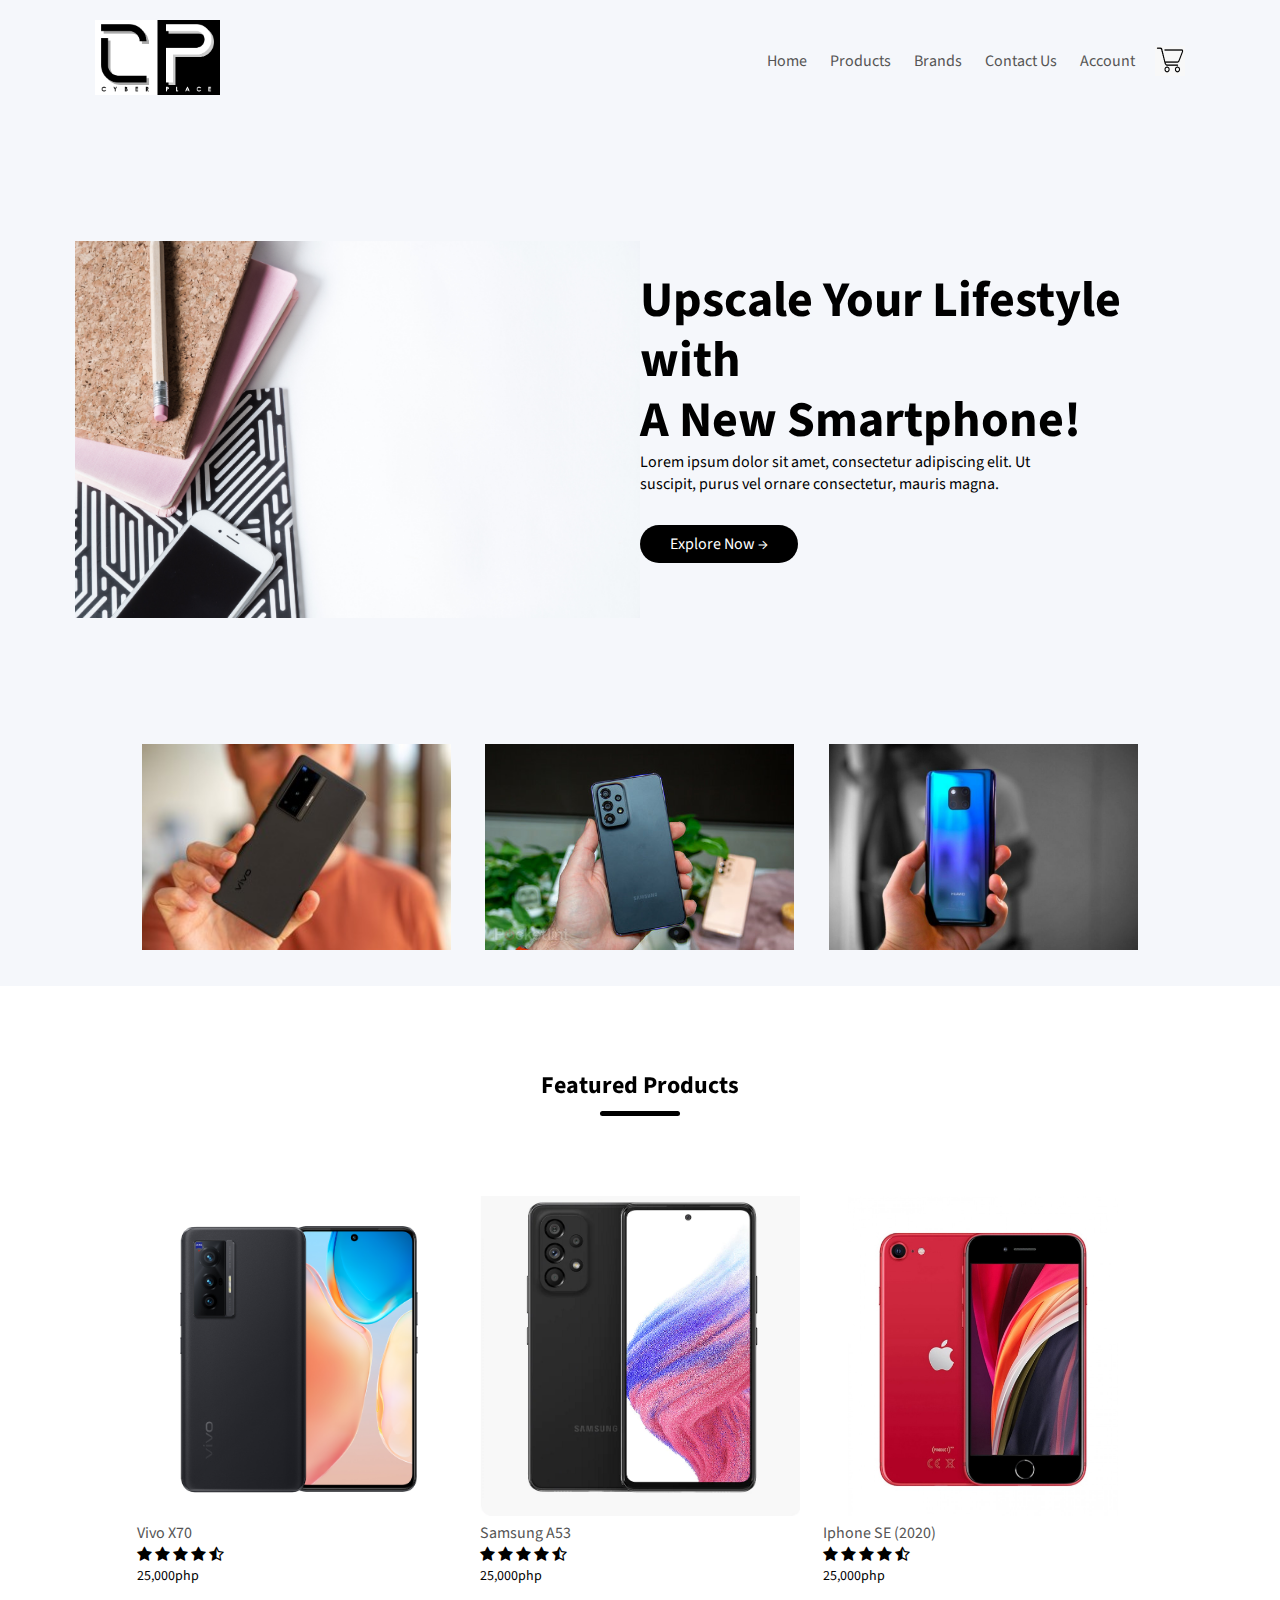
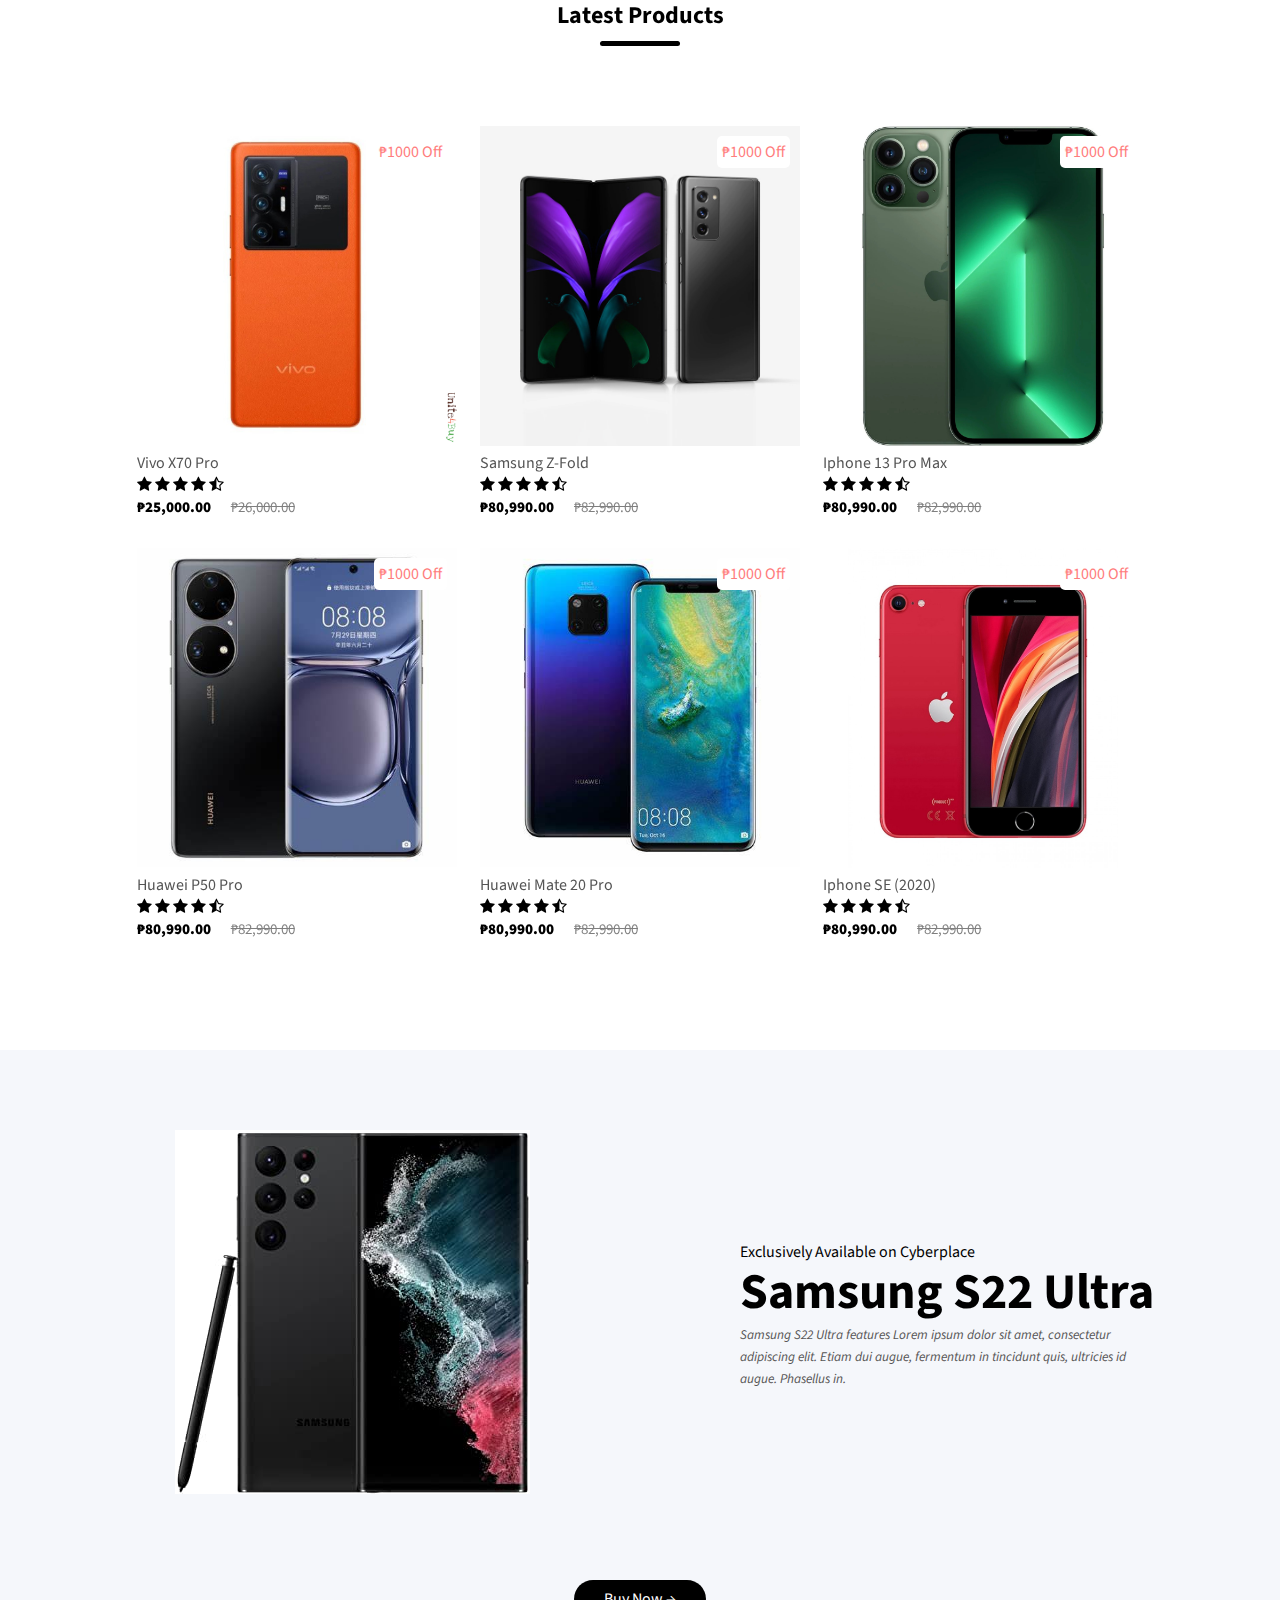
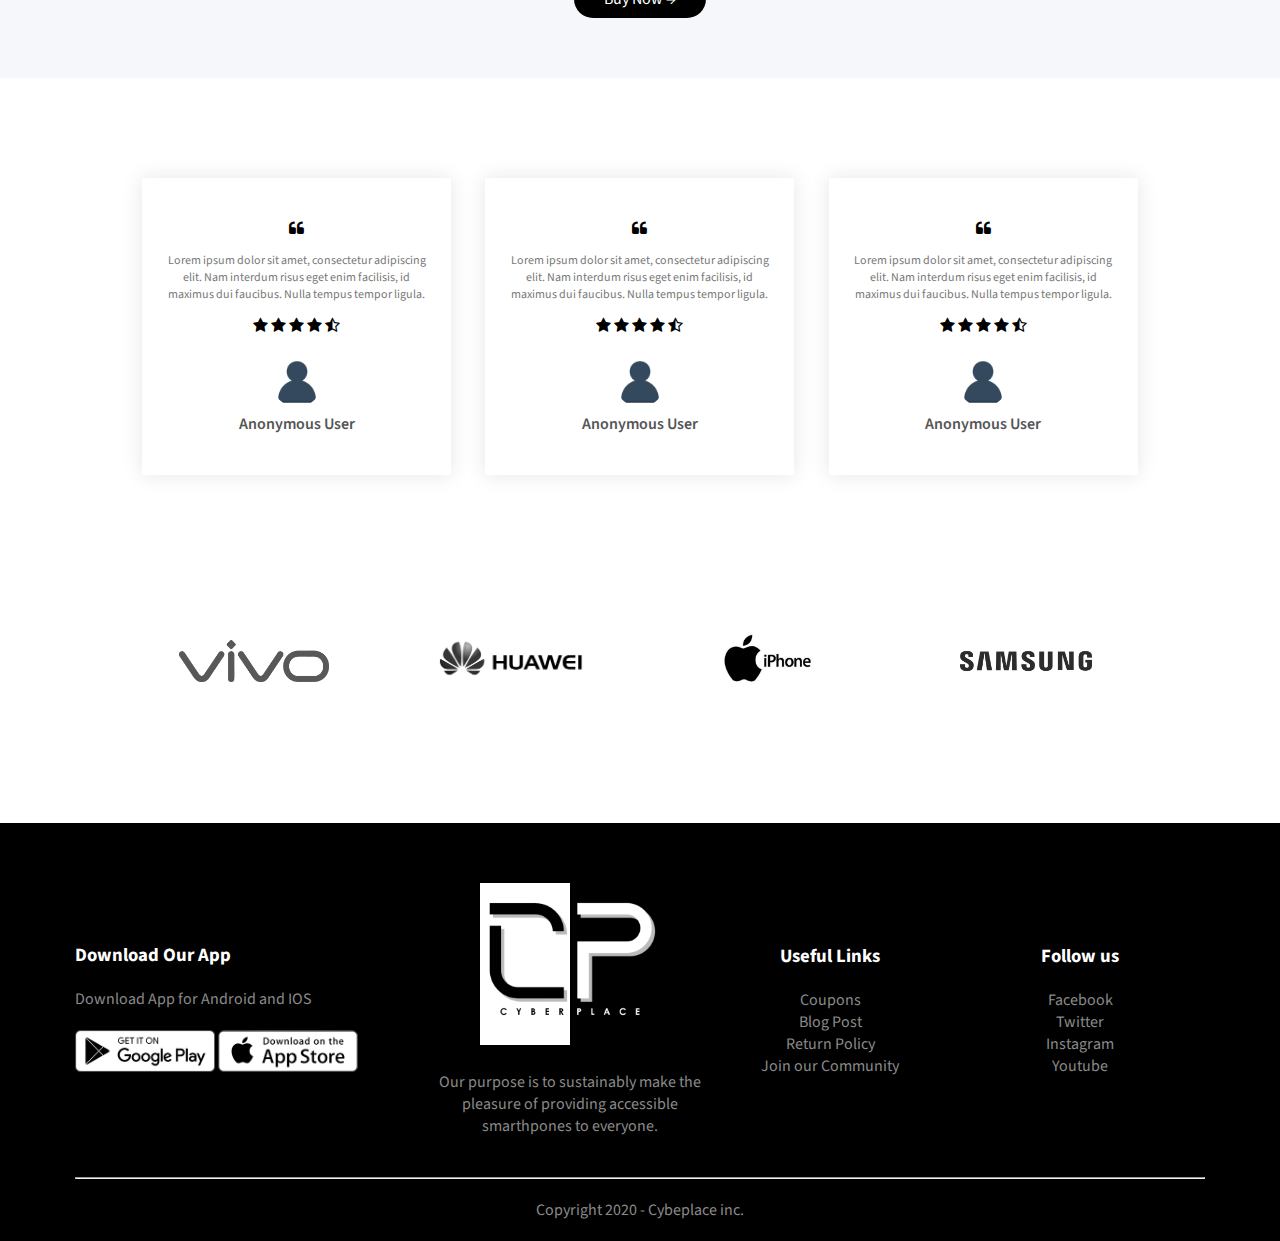
<file: index.html>
<!DOCTYPE html>
<html>
    <head>
        <meta charset="UTF-8">
        <meta name="viewport" content="width=device-width, initial-scale=1.0">
        <link rel="preconnect" href="https://fonts.googleapis.com">
        <link rel="preconnect" href="https://fonts.googleapis.com">
        <link rel="preconnect" href="https://fonts.gstatic.com" crossorigin>
        <link href="https://fonts.googleapis.com/css2?family=Source+Sans+Pro:ital,wght@0,300;0,600;0,700;1,400&display=swap" rel="stylesheet">
        <link rel="stylesheet" href="https://cdnjs.cloudflare.com/ajax/libs/font-awesome/4.7.0/css/font-awesome.min.css">
        

        <title>
            Cyberplace | Ecommerce Website
        </title>

        <link rel="stylesheet" href="style.css">

    </head>

    <body>

<!-- Header Section-->

        <div class="header">

            <div class="container">
    
                <div class="navbar">
                    <div class="logo">
                       <a href="index.html"><img src="Images/CPLogoL.png" width="125px" alt="logo.png"></a> 
                    </div>

                    <!--<div class="search">
                        <input type="text" class="search-box" placeholder="Search Brand, Product">
                        <button class="search-btn">Search</button>
                    </div> -->

                    <nav>
                        <ul id="MenuItems">
                            <li><a href="index.html">Home</a></li>
                            <li><a href="products.html">Products</a></li>
                            <li><a href="#brands">Brands</a></li>
                            <li><a href="">Contact Us</a></li>
                            <li><a href="userlogin.html">Account</a></li>
                        </ul>
                    </nav>
                    <img src="Images/cart icon.png" alt="Cart" width="30px" height="30px">
                    <img src="Images/menu.png" class="menu-icon" onclick="menutoggle()">
                </div> 
                
                <div class="row">
                    <div class="col-2">
                        <img src="Images/SmartphoneBG.jpg" alt="Banner">
                    </div>
                    <div class="col-2">
                        <h1>Upscale Your Lifestyle with <br>
                            A New Smartphone!</h1>
                            <p>Lorem ipsum dolor sit amet, consectetur adipiscing elit. Ut <br>
                                suscipit, purus vel ornare consectetur, mauris magna.</p>
                            <a href="products.html" class="btn">Explore Now &#8594;</a>
                    </div>
                </div>

                <!--  Featured Categories -->
                <div class="categories">
                    <div class="small-container">
                        <div class="row">
                            <div class="col-3"> <img src="Images/Fproduct1.jpg" alt="product1"> </div>
                            <div class="col-3"><img src="Images/Fproduct2.jpg" alt="product1"></div>
                            <div class="col-3"><img src="Images/Fproduct4.jpg" alt="product1" id="Iphone"></div>
                        </div>

                    </div>
                </div>
    
            </div>
        </div>

        <!--Featured Products-->
        <div class="small-container">
            <h2 class="title">Featured Products</h2>
            <div class="row">
                <div class="col-4"> 
                    <img class ="resize" src="Images/FeaturedP1.png" alt="Product1">
                    <h4>Vivo X70 </h4>
                    <div class="rating">
                        <i class="fa fa-star"></i>
                        <i class="fa fa-star"></i>
                        <i class="fa fa-star"></i>
                        <i class="fa fa-star"></i>
                        <i class="fa fa-star-half-o"></i>
                    </div>
                    <p>25,000php</p>
                </div>
                <div class="col-4">
                    <img class ="resize" src="Images/FeaturedP2.png" alt="Product1">
                    <h4>Samsung A53</h4>
                    <div class="rating">
                        <i class="fa fa-star"></i>
                        <i class="fa fa-star"></i>
                        <i class="fa fa-star"></i>
                        <i class="fa fa-star"></i>
                        <i class="fa fa-star-half-o"></i>
                    </div>
                    <p>25,000php</p>
                </div>
                <div class="col-4">
                   <a href="product-details.html"><img class ="resize" src="Images/FeaturedP3.jpg" alt="Product1"></a>
                    <h4>Iphone SE (2020)</h4>
                    <div class="rating">
                        <i class="fa fa-star"></i>
                        <i class="fa fa-star"></i>
                        <i class="fa fa-star"></i>
                        <i class="fa fa-star"></i>
                        <i class="fa fa-star-half-o"></i>
                    </div>
                    <p>25,000php</p>
                </div>
            </div>

            <!--Latest Products-->
            <h2 class="title">Latest Products</h2>
            <div class="row">
                <div class="col-4">
                    <div class="product-image">
                        <span class="discount-tag">₱1000 off</span> 
                        <img class ="resize" src="Images/Latest1.jpg" alt="Product1">
                        <button data-name="Latest1" data-price="25000" class="add-to-cart">Add to Cart</button>
                        <h4>Vivo X70 Pro</h4>
                    <div class="rating">
                        <i class="fa fa-star"></i>
                        <i class="fa fa-star"></i>
                        <i class="fa fa-star"></i>
                        <i class="fa fa-star"></i>
                        <i class="fa fa-star-half-o"></i>
                    </div>
                    <span class="price">₱25,000.00</span><span class="actual-price">₱26,000.00</span>
                    </div>
                </div>
                <div class="col-4">
                    <div class="product-image">
                    <span class="discount-tag">₱1000 off</span>
                    <img class ="resize" src="Images/Latest2.jpg" alt="Product1">
                    <button data-name="Latest1" data-price="82990" class="add-to-cart">Add to Cart</button>
                    <h4>Samsung Z-Fold</h4>
                    <div class="rating">
                        <i class="fa fa-star"></i>
                        <i class="fa fa-star"></i>
                        <i class="fa fa-star"></i>
                        <i class="fa fa-star"></i>
                        <i class="fa fa-star-half-o"></i>
                    </div>
                    <span class="price">₱80,990.00</span><span class="actual-price">₱82,990.00</span>
                </div>
                </div> 
                <div class="col-4">
                    <div class="product-image">
                    <span class="discount-tag">₱1000 off</span>
                    <img class ="resize" src="Images/Latest3.jpg" alt="Product1">
                    <button data-name="Latest1" data-price="82990" class="add-to-cart">Add to Cart</button>
                    <h4>Iphone 13 Pro Max</h4>
                    <div class="rating">
                        <i class="fa fa-star"></i>
                        <i class="fa fa-star"></i>
                        <i class="fa fa-star"></i>
                        <i class="fa fa-star"></i>
                        <i class="fa fa-star-half-o"></i>
                    </div>
                    <span class="price">₱80,990.00</span><span class="actual-price">₱82,990.00</span>
                </div>
                </div>
                <div class="col-4">
                    <div class="product-image">
                    <span class="discount-tag">₱1000 off</span>
                    <img class ="resize" src="Images/Latest4.jpg" alt="Product1">
                    <button data-name="Latest1" data-price="82990" class="add-to-cart">Add to Cart</button>
                    <h4>Huawei P50 Pro</h4>
                    <div class="rating">
                        <i class="fa fa-star"></i>
                        <i class="fa fa-star"></i>
                        <i class="fa fa-star"></i>
                        <i class="fa fa-star"></i>
                        <i class="fa fa-star-half-o"></i>
                    </div>
                    <span class="price">₱80,990.00</span><span class="actual-price">₱82,990.00</span>
                </div>
                </div>

                <div class="col-4">
                    <div class="product-image">
                    <span class="discount-tag">₱1000 off</span>
                    <img class ="resize" src="Images/FeaturedP4.jpg" alt="Product1">
                    <button data-name="Latest1" data-price="82990" class="add-to-cart">Add to Cart</button>
                    <h4>Huawei Mate 20 Pro</h4>
                    <div class="rating">
                        <i class="fa fa-star"></i>
                        <i class="fa fa-star"></i>
                        <i class="fa fa-star"></i>
                        <i class="fa fa-star"></i>
                        <i class="fa fa-star-half-o"></i>
                    </div>
                    <span class="price">₱80,990.00</span><span class="actual-price">₱82,990.00</span>
                </div>
                </div>
                <div class="col-4">
                    <div class="product-image">
                    <span class="discount-tag">₱1000 off</span>
                    <img class ="resize" src="Images/FeaturedP3.jpg" alt="Product1">
                    <button data-name="Latest1" data-price="82990" class="add-to-cart">Add to Cart</button>
                    <h4>Iphone SE (2020)</h4>
                    <div class="rating">
                        <i class="fa fa-star"></i>
                        <i class="fa fa-star"></i>
                        <i class="fa fa-star"></i>
                        <i class="fa fa-star"></i>
                        <i class="fa fa-star-half-o"></i>
                    </div>
                    <span class="price">₱80,990.00</span><span class="actual-price">₱82,990.00</span>
                </div>
            </div>
            </div>
        </div>
            <!--Offer-->
            <div class="offer">
                <div class="small-container">
                    <div class="row">
                        <div class="col-2">
                            <img src="Images/Exclusive2.jpg" class="offer-img">
                        </div>
                        <div class="col-2" style="padding-left: 100px;">
                            <p>Exclusively Available on Cyberplace</p>
                            <h1>Samsung S22 Ultra</h1>
                            <small><em> Samsung S22 Ultra features Lorem ipsum dolor sit amet, 
                                consectetur adipiscing elit. Etiam dui augue, 
                                fermentum in tincidunt quis, ultricies id augue. Phasellus in.</small>
                            </em>
                        </div>
                        <a href="samsunsS22Ultra.html" class="btn">Buy Now &#8594;</a>
                    </div>
                </div>
            </div>

            <!--- Testimonial-->
            <div class="testimonial">
                <div class="small-container">
                    <div class="row">
                        <div class="col-3">
                            <i class="fa fa-quote-left"></i>
                            <p>Lorem ipsum dolor sit amet, consectetur adipiscing elit. Nam interdum risus eget enim facilisis, 
                                id maximus dui faucibus. Nulla tempus tempor ligula.</p>

                                <div class="rating">
                                    <i class="fa fa-star"></i>
                                    <i class="fa fa-star"></i>
                                    <i class="fa fa-star"></i>
                                    <i class="fa fa-star"></i>
                                    <i class="fa fa-star-half-o"></i>
                                </div>    
                                <img src="Images/User.png" >
                                <h3>Anonymous User</h3>
                        </div>
                    

                        <div class="col-3">
                            <i class="fa fa-quote-left"></i>
                            <p>Lorem ipsum dolor sit amet, consectetur adipiscing elit. Nam interdum risus eget enim facilisis, 
                                id maximus dui faucibus. Nulla tempus tempor ligula.</p>

                                <div class="rating">
                                    <i class="fa fa-star"></i>
                                    <i class="fa fa-star"></i>
                                    <i class="fa fa-star"></i>
                                    <i class="fa fa-star"></i>
                                    <i class="fa fa-star-half-o"></i>
                                </div>    
                              <img src="Images/User.png" > 
                                <h3>Anonymous User</h3>
                        </div>

                        <div class="col-3">
                            <i class="fa fa-quote-left"></i>
                            <p>Lorem ipsum dolor sit amet, consectetur adipiscing elit. Nam interdum risus eget enim facilisis, 
                                id maximus dui faucibus. Nulla tempus tempor ligula.</p>

                                <div class="rating">
                                    <i class="fa fa-star"></i>
                                    <i class="fa fa-star"></i>
                                    <i class="fa fa-star"></i>
                                    <i class="fa fa-star"></i>
                                    <i class="fa fa-star-half-o"></i>
                                </div>    
                               <img src="Images/User.png" >
                                <h3>Anonymous User</h3>
                        </div>

                    </div>
                </div>
            </div>

            <!--Brands-->
            <div class="brands" id="brands">
                <div class="small-container">
                    <div class="row">
                        <div class="col-5">
                            <img src="Images/Vivo-logo.png">
                        </div>

                        <div class="col-5">
                            <img src="Images/Huawei-logo.png">
                        </div>

                        <div class="col-5">
                            <img src="Images/Iphone-logo.png">
                        </div>

                        <div class="col-5">
                            <img src="Images/Samsung-logo.png">
                        </div>

                    </div>
                </div>
            </div>


<!--Footer-->

            <div class="footer">
                <div class="container">
                    <div class="row">
                        <div class="footer-col-1">
                            <h3>Download Our App</h3>
                            <p>Download App for Android and IOS</p>
                            <div class="app-logo">
                                <img src="Images/play-store.png">
                                <img src="Images/app-store.png">
                            </div>
                        </div>

                        <div class="footer-col-2">
                            <img src="Images/CPLogoS.png" onclick="admin()">
                            <p>Our purpose is to sustainably make the pleasure of 
                                providing accessible smarthpones to everyone.
                            </p>
                        </div>

                        <div class="footer-col-3">
                            <h3>Useful Links</h3>
                            <ul>
                                <li>Coupons</li>
                                <li>Blog Post</li>
                                <li>Return Policy</li>
                                <li>Join our Community</li>
                            </ul>
                        </div>

                        <div class="footer-col-4">
                            <h3>Follow us</h3>
                           <ul>
                               <li>Facebook</li>
                               <li>Twitter</li>
                               <li>Instagram</li>
                               <li>Youtube</li>
                           </ul>
                        </div>

                    </div>
                    <hr>
                    <p class="copyright">Copyright 2020 - Cybeplace inc.</p>
                </div>
            </div>
<!-- JS for Toggle Menu-->
<script>

    var MenuItems = document.getElementById("MenuItems");
    MenuItems.style.maxHeight = "0px";

    function menutoggle(){
        if(MenuItems.style.maxHeight == "0px"){
            MenuItems.style.maxHeight = "200px";
        }
        else{
            MenuItems.style.maxHeight = "0px";
        }
    }

</script>

<!-- JS For Nav Bar-->
<script>
var attempt = 5;

function admin(){
    attempt--;

    if (attempt==0){
        window.location = "AdminLogin.html";
        return false;
    }
}


</script>


    </body>
</html>
</file>
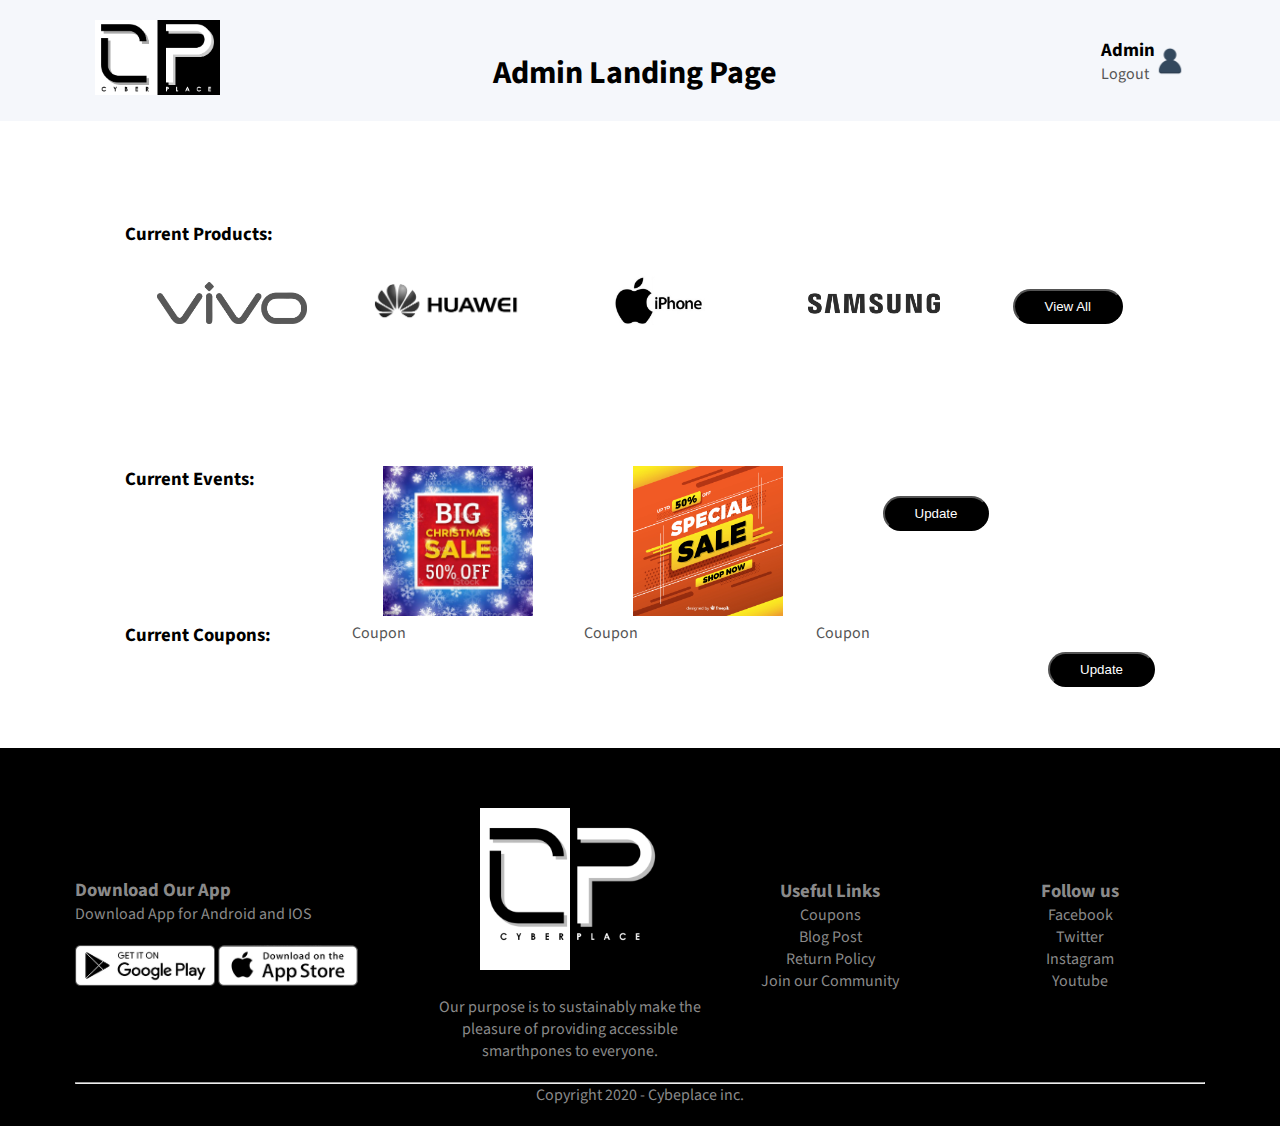
<file: AdminLanding.html>
<!DOCTYPE html>
<html>
    <head>
        <meta charset="UTF-8">
        <meta name="viewport" content="width=device-width, initial-scale=1.0">
        <link rel="preconnect" href="https://fonts.googleapis.com">
        <link rel="preconnect" href="https://fonts.googleapis.com">
        <link rel="preconnect" href="https://fonts.gstatic.com" crossorigin>
        <link href="https://fonts.googleapis.com/css2?family=Source+Sans+Pro:ital,wght@0,300;0,600;0,700;1,400&display=swap" rel="stylesheet">
        <link rel="stylesheet" href="https://cdnjs.cloudflare.com/ajax/libs/font-awesome/4.7.0/css/font-awesome.min.css">
        

        <title>
            Cyberplace | Ecommerce Website
        </title>

        <link rel="stylesheet" href="style.css">

    </head>

    <body>

<!-- Header Section-->

<div class="header">

    <div class="container">

        <div class="navbar">
            <div class="logo">
               <a href="index.html"><img src="Images/CPLogoL.png" width="125px" alt="logo.png"></a> 
            </div>

            <h1 style="text-align: center; margin-top: 25px; margin-left: 25%; margin-right: 25%;">Admin Landing Page</h1>

            <!--<div class="search">
                <input type="text" class="search-box" placeholder="Search Brand, Product">
                <button class="search-btn">Search</button>
            </div> -->

            <div class="Admin">
                <H3>Admin</H3>
                <div>
                    <a href="AdminLogin.html"><H4>Logout</H4></a>
                </div>
            </div>
            
            <img src="Images/User.png"  width="30px" height="30px">
        
        </div> 
    </div>
</div>

            <div class="mainAdmin">
               <!-- <h1 style="text-align: center; margin-top: 25px;">Admin Landing Page</h1> -->
                    <!--Brands-->
            <div class="brands">
                <div class="small-container">
                    <h3>Current Products:</h3>
                    <div class="row">
                        <div class="col-5">
                            <img src="Images/Vivo-logo.png">
                        </div>

                        <div class="col-5">
                            <img src="Images/Huawei-logo.png">
                        </div>

                        <div class="col-5">
                            <img src="Images/Iphone-logo.png">
                        </div>

                        <div class="col-5">
                            <img src="Images/Samsung-logo.png">
                        </div>

                        <div>
                            <a href="Productmgt.html"><button class="btn">View All</button></a>
                        </div>

                    </div>
                </div>
            </div>

            <div class="events">
                
                    <div class="small-container-1">
                        <h3 style="flex-basis:25%; margin-bottom:100px;">Current Events:</h3>
                        <div class="col-promo">
                            <img class="promo" src="Images/Events1.jpg" alt="">
                        </div>

                        <div class="col-promo">
                            <img class="promo" src="Images/Events2.jpg" alt="">
                        </div>

                        <div>
                            <button class="btn">Update</button>
                        </div>
                    </div>

            </div>

            <div class="coupons">
                <div class="small-container-1">

                    <h3 style="flex-basis:25%; margin-bottom:100px;">Current Coupons:</h3>

                    <div class="col-promo">
                        <h4>Coupon</h4>
                    </div>

                    <div class="col-promo">
                        <h4>Coupon</h4>
                    </div>

                    <div class="col-promo">
                        <h4>Coupon</h4>
                    </div>
    
                    
    
                    <div>
                        <button class="btn">Update</button>
                    </div>
                </div>

                </div>


            </div>



            </div>

            

                    <!--Footer-->

            <footer id="adminfoot">

                <div class="container">
                    <div class="row">
                        <div class="footer-col-1">
                            <h3>Download Our App</h3>
                            <p>Download App for Android and IOS</p>
                            <div class="app-logo">
                                <img src="Images/play-store.png">
                                <img src="Images/app-store.png">
                            </div>
                        </div>

                        <div class="footer-col-2">
                            <img src="Images/CPLogoS.png">
                            <p>Our purpose is to sustainably make the pleasure of 
                                providing accessible smarthpones to everyone.
                            </p>
                        </div>

                        <div class="footer-col-3">
                            <h3>Useful Links</h3>
                            <ul>
                                <li>Coupons</li>
                                <li>Blog Post</li>
                                <li>Return Policy</li>
                                <li>Join our Community</li>
                            </ul>
                        </div>

                        <div class="footer-col-4">
                            <h3>Follow us</h3>
                           <ul>
                               <li>Facebook</li>
                               <li>Twitter</li>
                               <li>Instagram</li>
                               <li>Youtube</li>
                           </ul>
                        </div>

                    </div>
                    <hr>
                    <p class="copyright">Copyright 2020 - Cybeplace inc.</p>
                </div>

            </footer>

<!-- JS for Toggle Menu-->
<script>

    var MenuItems = document.getElementById("MenuItems");
    MenuItems.style.maxHeight = "0px";

    function menutoggle(){
        if(MenuItems.style.maxHeight == "0px"){
            MenuItems.style.maxHeight = "200px";
        }
        else{
            MenuItems.style.maxHeight = "0px";
        }
    }

</script>

<!-- JS For Nav Bar-->



    </body>
</html>
</file>
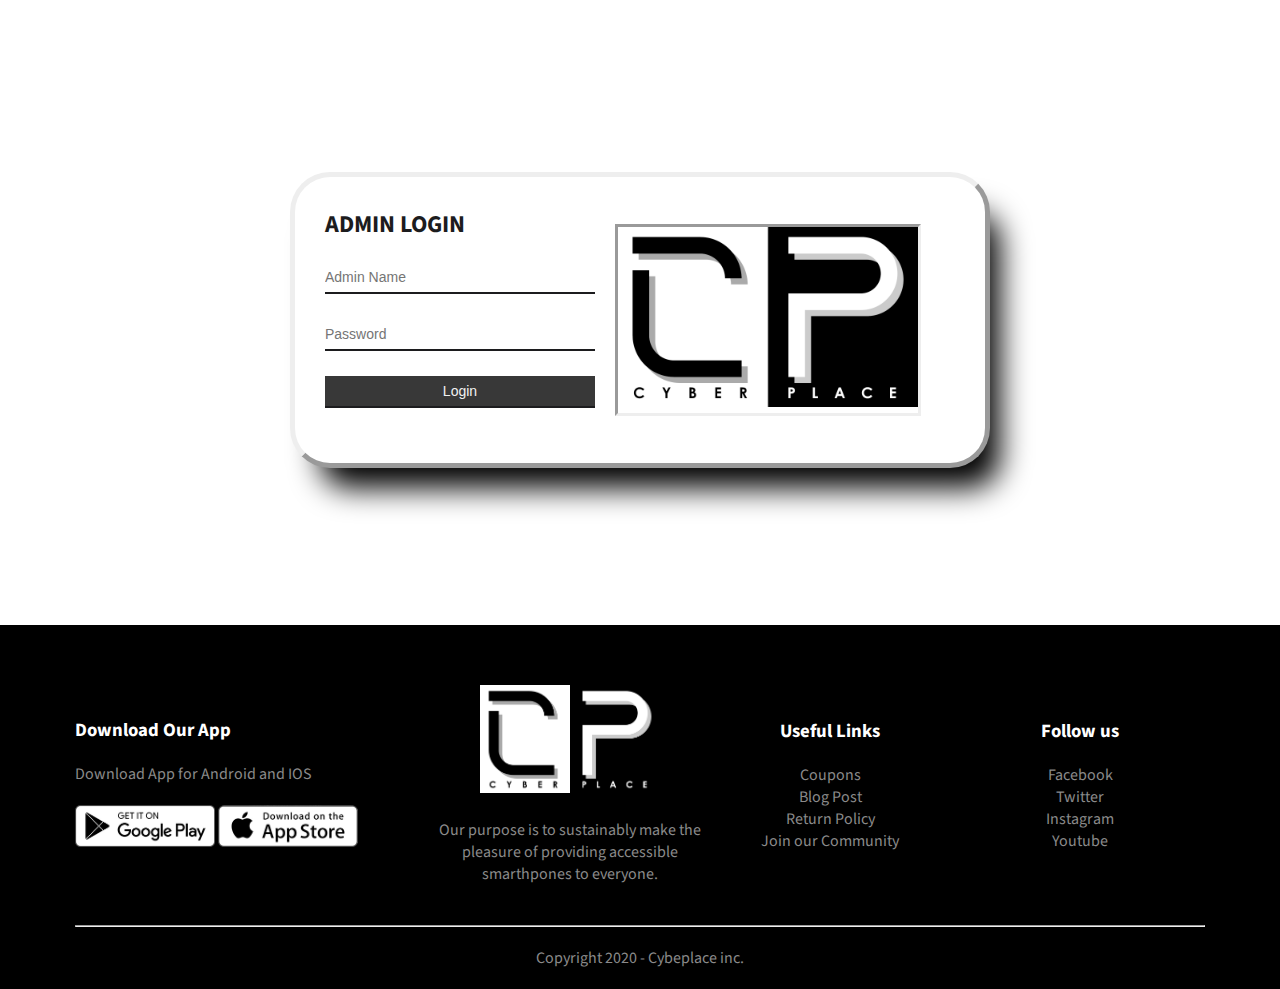
<file: AdminLogin.html>
<!DOCTYPE html>
<html lang="en">

<head>
    <meta charset="UTF-8">
    <meta http-equiv="X-UA-Compatible" content="IE=edge">
    <meta name="viewport" content="width=device-width, initial-scale=1.0">
    <title>Admin Login</title>
    <link rel="stylesheet" href="adminlog.css">
    <link href="https://fonts.googleapis.com/css2?family=Source+Sans+Pro:ital,wght@0,300;0,600;0,700;1,400&display=swap" rel="stylesheet">
    <link rel="shortcut icon" type="image/png" href="Images/CPLogoL.png">
</head>

<body>
    <!--Header-->
    <div class="header">


    </div>
    <!--End of Header-->
    <!-- Login Main-->
    <div class="section">

        <div class="container">

            <div class="myform">
                <form>
                    <h2>ADMIN LOGIN</h2>
                    <input type="text" placeholder="Admin Name" required maxlength="32" id="username">
                    <input type="password" placeholder="Password" required id="password">
                    <input type="button" value="Login" id="submit" style="color: #f1f1f1; background: #383838;" required onclick="validate()" />
                </form>
            </div>
            <div class="image">
                <img src="Images/CyberplaceLogodapa (2).png">
            </div>
        </div>
    </div>

    <!--End of Login Main-->
    <script src="adminlogin.js">
    </script>
</body>

<!--  Footer -->
<footer>
    <div class="footer">
        <div class="container2">
            <div class="row">
                <div class="footer-col-1">
                    <h3>Download Our App</h3>
                    <p>Download App for Android and IOS</p>
                    <div class="app-logo">
                        <img src="Images/play-store.png">
                        <img src="Images/app-store.png">
                    </div>
                </div>

                <div class="footer-col-2">
                    <a href="index.html"><img src="Images/CyberplaceLogodapa (2).png"></a>
                    <p>Our purpose is to sustainably make the pleasure of providing accessible smarthpones to everyone.
                    </p>
                </div>

                <div class="footer-col-3">
                    <h3>Useful Links</h3>
                    <ul>
                        <li>Coupons</li>
                        <li>Blog Post</li>
                        <li>Return Policy</li>
                        <li>Join our Community</li>
                    </ul>
                </div>

                <div class="footer-col-4">
                    <h3>Follow us</h3>
                    <ul>
                        <li>Facebook</li>
                        <li>Twitter</li>
                        <li>Instagram</li>
                        <li>Youtube</li>
                    </ul>
                </div>

            </div>
            <hr>
            <p class="copyright">Copyright 2020 - Cybeplace inc.</p>
        </div>
    </div>
</footer>

</html>
</file>
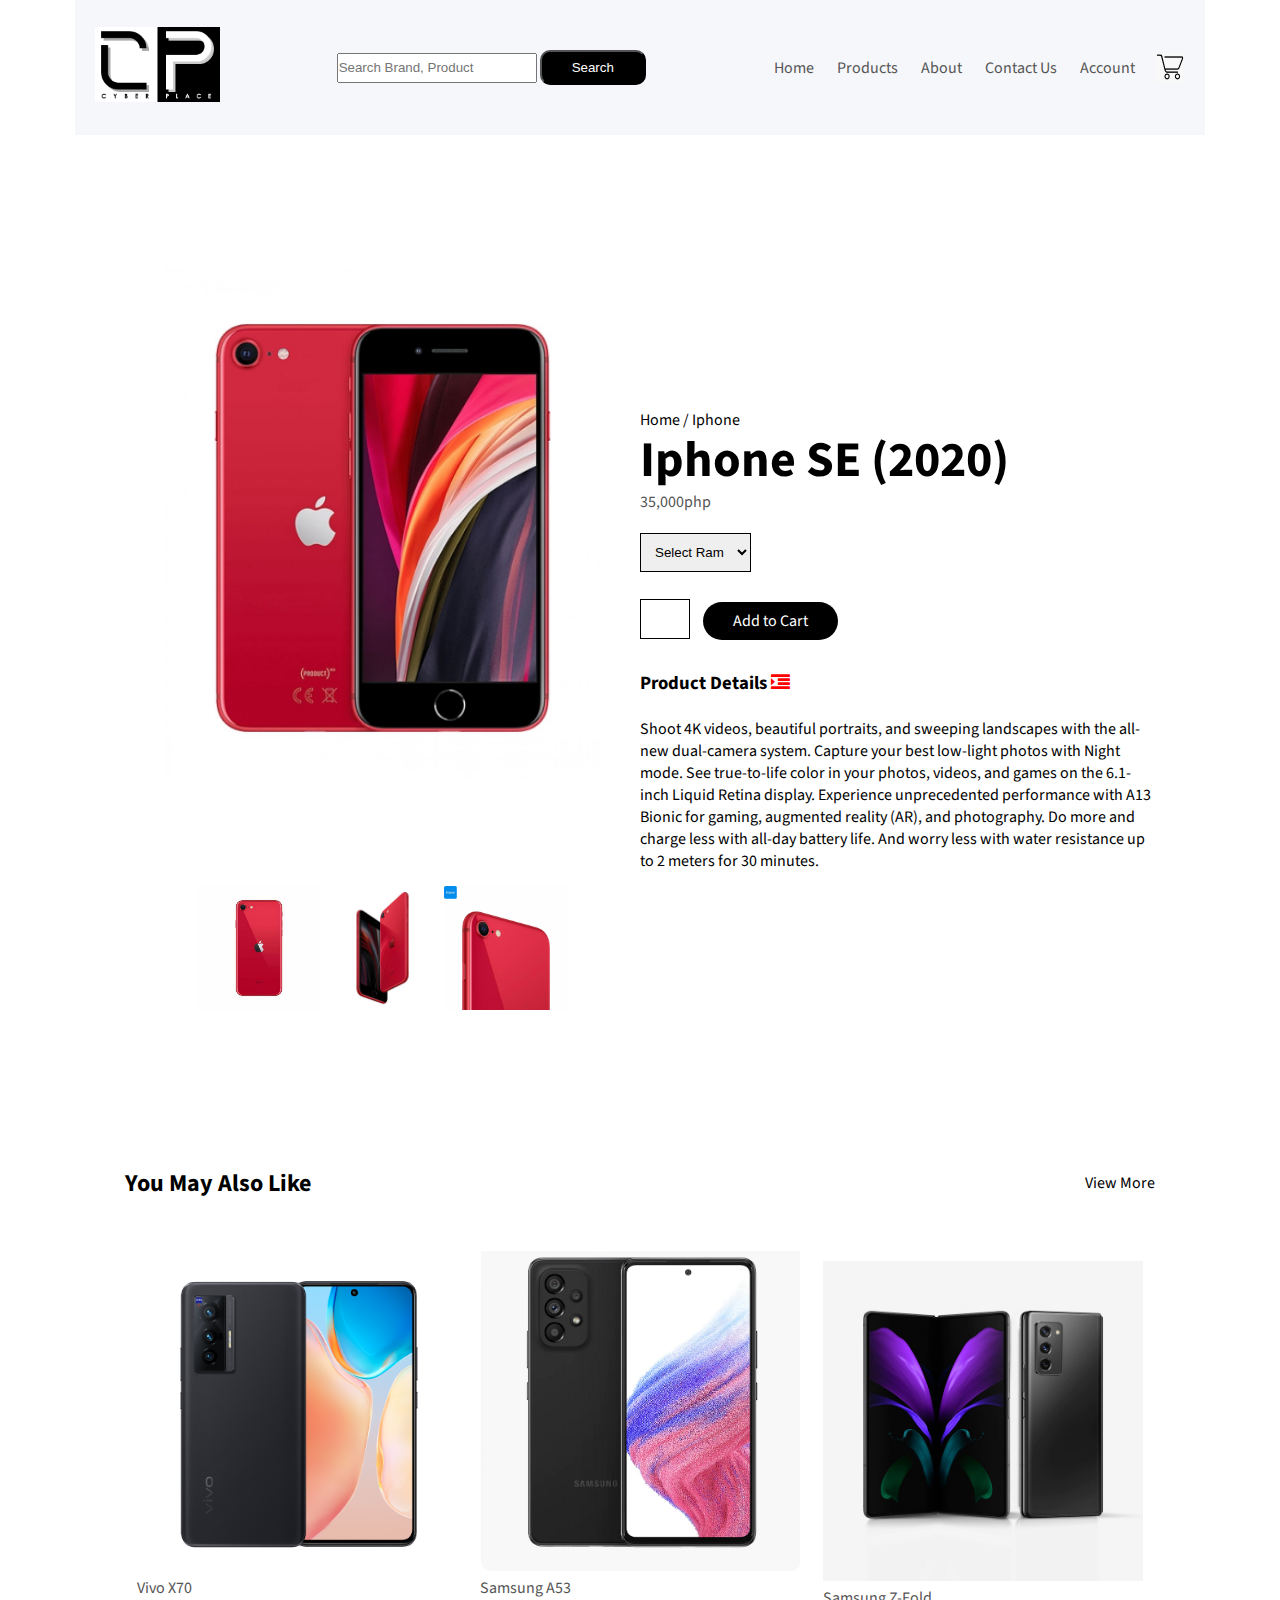
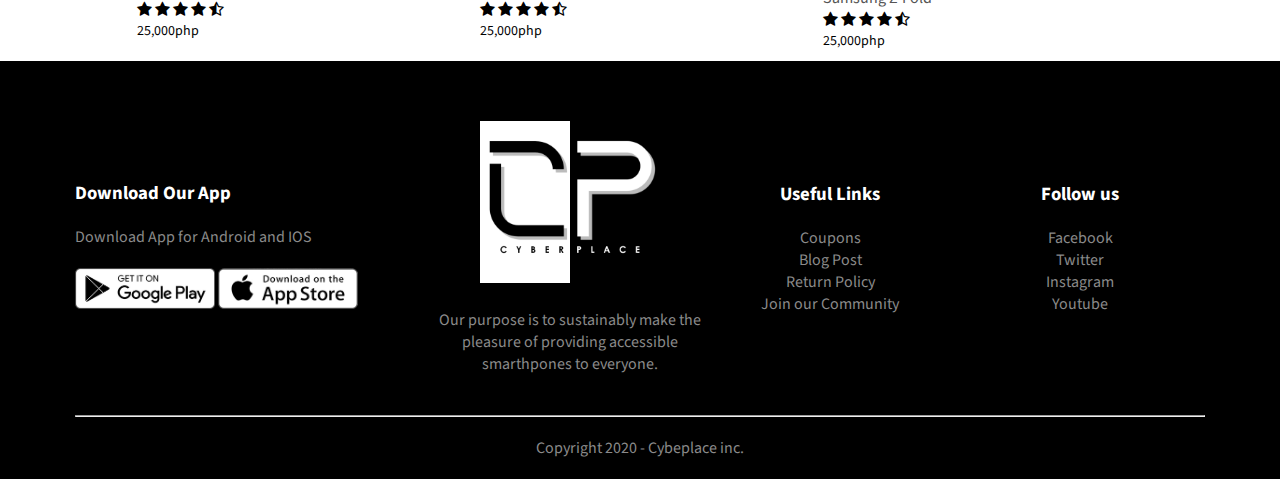
<file: product-details.html>
<!DOCTYPE html>
<html>
    <head>
        <meta charset="UTF-8">
        <meta name="viewport" content="width=device-width, initial-scale=1.0">
        <link rel="preconnect" href="https://fonts.googleapis.com">
        <link rel="preconnect" href="https://fonts.googleapis.com">
        <link rel="preconnect" href="https://fonts.gstatic.com" crossorigin>
        <link href="https://fonts.googleapis.com/css2?family=Source+Sans+Pro:ital,wght@0,300;0,600;0,700;1,400&display=swap" rel="stylesheet">
        <link rel="stylesheet" href="https://cdnjs.cloudflare.com/ajax/libs/font-awesome/4.7.0/css/font-awesome.min.css">

        <title>
            All Products - Cyberplace
        </title>

        <link rel="stylesheet" href="style.css">

    </head>

    <body>

<!-- Header Section-->

    
            <div class="container">
    
                    <div class="navbar">
                        <div class="logo">
                           <a href="index.html"><img src="Images/CPLogoL.png" width="125px" alt="logo.png"></a> 
                        </div>
    
                        <div class="search">
                            <input type="text" class="search-box" placeholder="Search Brand, Product">
                            <button class="search-btn">Search</button>
                        </div>
    
                        <nav>
                            <ul id="MenuItems">
                                <li><a href="index.html">Home</a></li>
                                <li><a href="products.html">Products</a></li>
                                <li><a href="">About</a></li>
                                <li><a href="">Contact Us</a></li>
                                <li><a href="">Account</a></li>
                            </ul>
                        </nav>
                        <img src="Images/cart icon.png" alt="Cart" width="30px" height="30px">
                        <img src="Images/menu.png" class="menu-icon" onclick="menutoggle()">
                    </div> 
    
            </div>

            <!--Single Product Details-->

            <div class="small-container single-product">
                <div class="row">
                    <div class="col-2">
                        <img src="Images/FeaturedP3.jpg" alt="Iphone SE 2020" width="100%" id="productImg">

                        <div class="small-img-row">
                            <div class="small-img-col">
                                <img src="Images/IphoneSE-1.jpg" class ="small-img" width="100%">
                            </div>

                            <div class="small-img-col">
                                <img src="Images/IphoneSE-2.jpg" class ="small-img" width="100%">
                            </div>

                            <div class="small-img-col">
                                <img src="Images/IphoneSE.jpg" class ="small-img" width="100%">
                            </div>
                        </div>
                    </div>

                    <div class="col-2">
                        <p>Home / Iphone</p>
                        <h1>Iphone SE (2020)</h1>
                        <h4>35,000php</h4>
                        <select>
                            <option>Select Ram</option>
                            <option>64gb</option>
                            <option>128gb</option>
                        </select>
                        <input type="number">
                        <a href="" class="btn">Add to Cart</a>

                        <h3>Product Details  <i class="fa fa-indent"></i></h3>
                        <br>
                        <p>Shoot 4K videos, beautiful portraits, and sweeping landscapes with the 
                            all-new dual-camera system. Capture your best low-light photos with Night mode. 
                            See true-to-life color in your photos, videos, and games on the 6.1-inch Liquid 
                            Retina display. Experience unprecedented performance with A13 Bionic for gaming, 
                            augmented reality (AR), and photography. Do more and charge less with all-day battery life.
                            And worry less with water resistance up to 2 meters for 30 minutes.</p>
                    </div>
                </div>
            </div>
            <!---Title--->
            <div class="small-container">
                <div class="row row-2">
                    <h2>You May Also Like</h2>
                    <p>View More</p>
                </div>
            </div>

        <!--Products-->
        <div class="small-container">

            <div class="row">
                <div class="col-4 pcol"> 
                    <img class ="resize" src="Images/FeaturedP1.png" alt="Product1">
                    <h4>Vivo X70 </h4>
                    <div class="rating">
                        <i class="fa fa-star"></i>
                        <i class="fa fa-star"></i>
                        <i class="fa fa-star"></i>
                        <i class="fa fa-star"></i>
                        <i class="fa fa-star-half-o"></i>
                    </div>
                    <p>25,000php</p>
                </div>
                <div class="col-4 pcol">
                    <img class ="resize" src="Images/FeaturedP2.png" alt="Product1">
                    <h4>Samsung A53</h4>
                    <div class="rating">
                        <i class="fa fa-star"></i>
                        <i class="fa fa-star"></i>
                        <i class="fa fa-star"></i>
                        <i class="fa fa-star"></i>
                        <i class="fa fa-star-half-o"></i>
                    </div>
                    <p>25,000php</p>
                </div>
                <div class="col-4 p-col">
                    <img class ="resize" src="Images/Latest2.jpg" alt="Product1">
                    <h4>Samsung Z-Fold</h4>
                    <div class="rating">
                        <i class="fa fa-star"></i>
                        <i class="fa fa-star"></i>
                        <i class="fa fa-star"></i>
                        <i class="fa fa-star"></i>
                        <i class="fa fa-star-half-o"></i>
                    </div>
                    <p>25,000php</p>
                </div>
            </div>

        </div>

<!--Footer-->

            <div class="footer">
                <div class="container">
                    <div class="row">
                        <div class="footer-col-1">
                            <h3>Download Our App</h3>
                            <p>Download App for Android and IOS</p>
                            <div class="app-logo">
                                <img src="Images/play-store.png">
                                <img src="Images/app-store.png">
                            </div>
                        </div>

                        <div class="footer-col-2">
                            <img src="Images/CPLogoS.png">
                            <p>Our purpose is to sustainably make the pleasure of 
                                providing accessible smarthpones to everyone.
                            </p>
                        </div>

                        <div class="footer-col-3">
                            <h3>Useful Links</h3>
                            <ul>
                                <li>Coupons</li>
                                <li>Blog Post</li>
                                <li>Return Policy</li>
                                <li>Join our Community</li>
                            </ul>
                        </div>

                        <div class="footer-col-4">
                            <h3>Follow us</h3>
                           <ul>
                               <li>Facebook</li>
                               <li>Twitter</li>
                               <li>Instagram</li>
                               <li>Youtube</li>
                           </ul>
                        </div>

                    </div>
                    <hr>
                    <p class="copyright">Copyright 2020 - Cybeplace inc.</p>
                </div>
            </div>
<!-- JS for Toggle Menu-->
<script>

    var MenuItems = document.getElementById("MenuItems");
    MenuItems.style.maxHeight = "0px";

    function menutoggle(){
        if(MenuItems.style.maxHeight == "0px"){
            MenuItems.style.maxHeight = "200px";
        }
        else{
            MenuItems.style.maxHeight = "0px";
        }
    }

</script>

<!--JS For Product Gallery-->
<!-- Ayaw Gumana
<script>
    var productImg = document.getElementById("ProductImg");
    var smallIMG = document.getElementsByClassName("small-img");

    smallIMG[0].onclick = function()
    {
        productImg.src = smallIMG[0].src;
    }
    

</script>
-->

    </body>
</html>
</file>
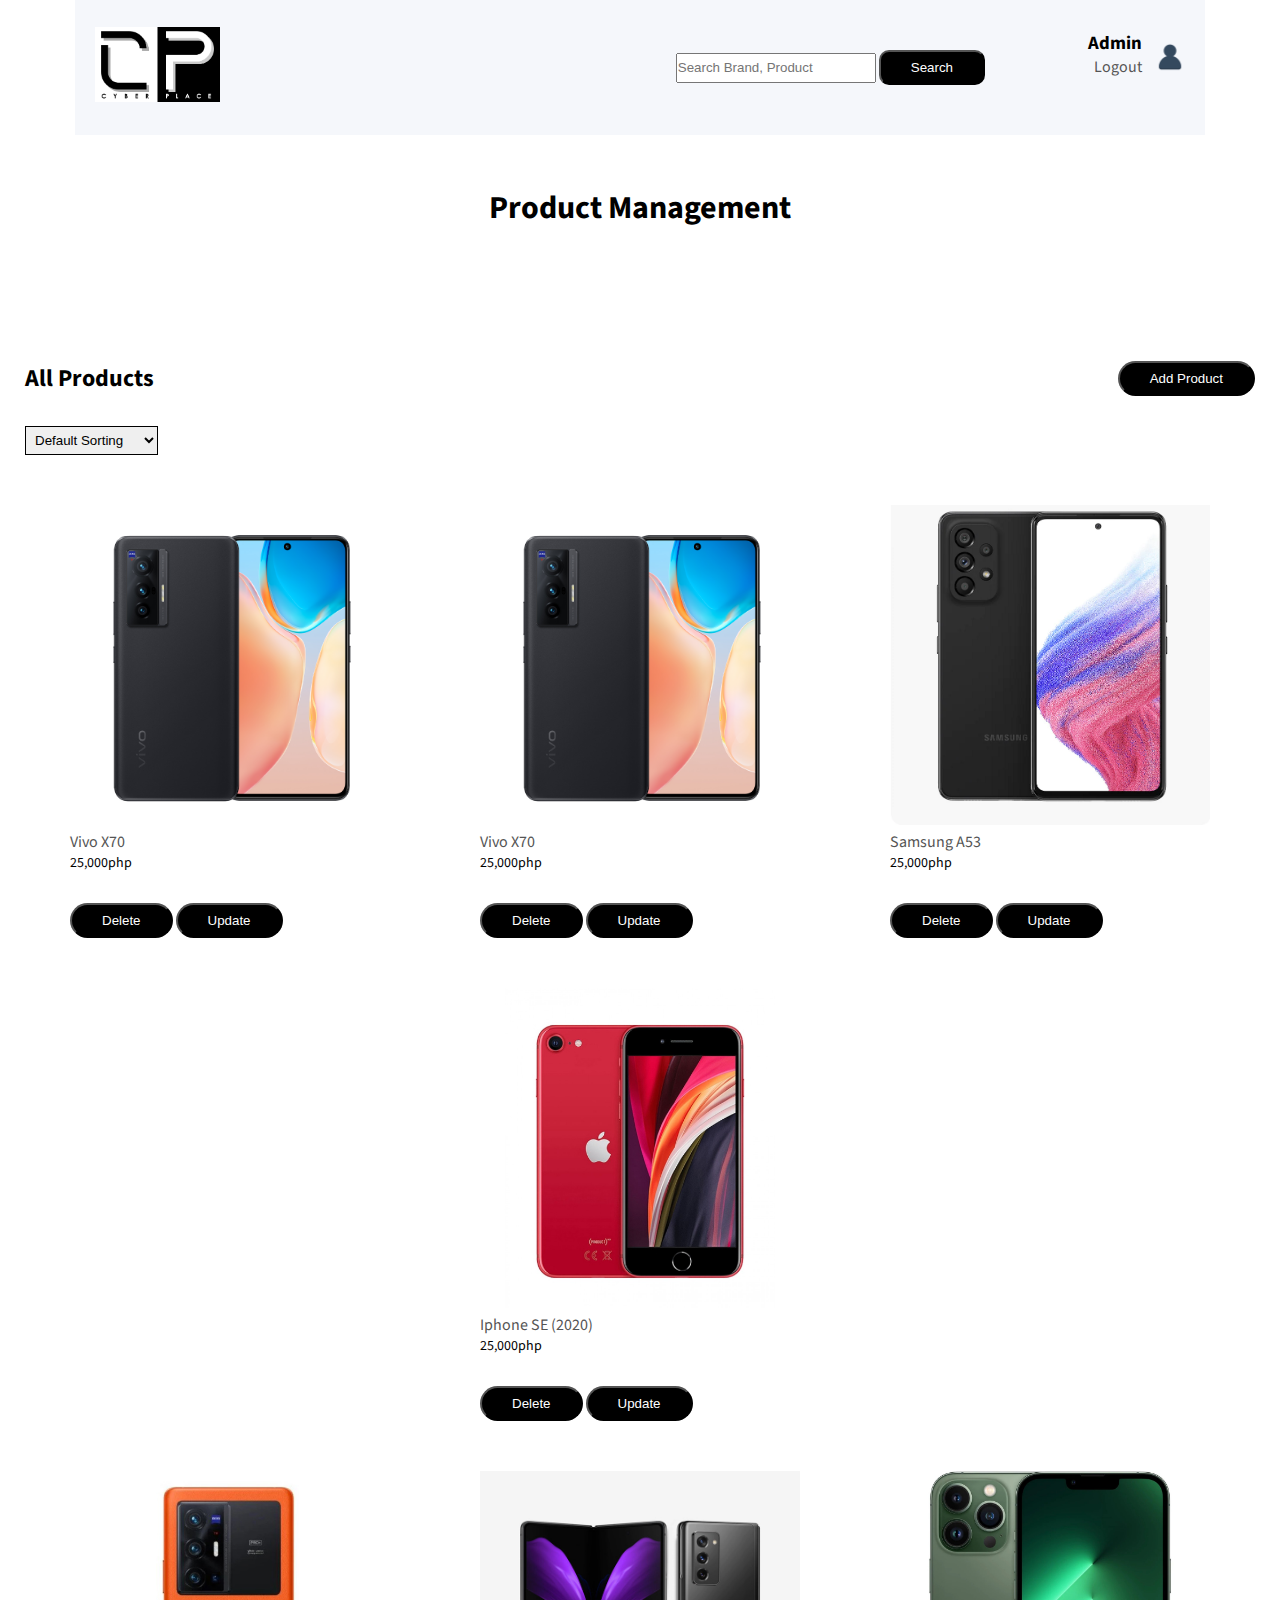
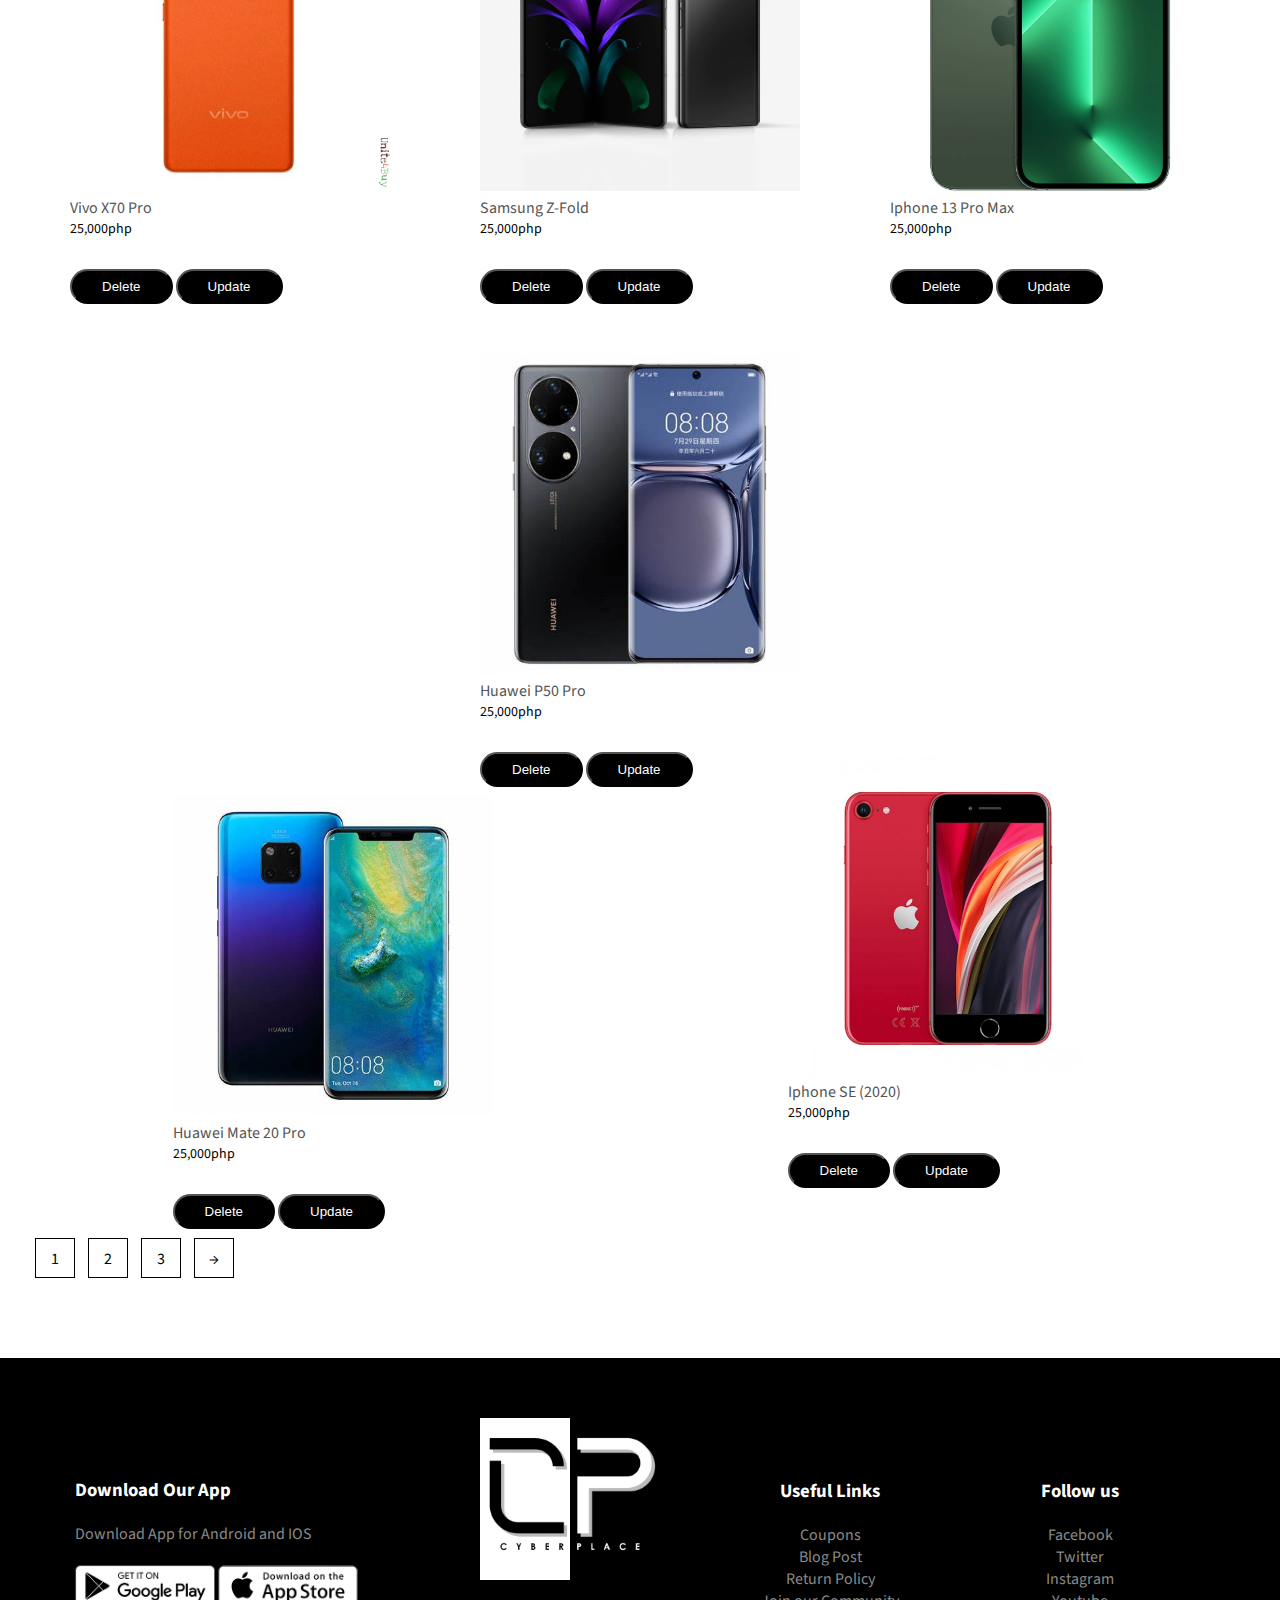
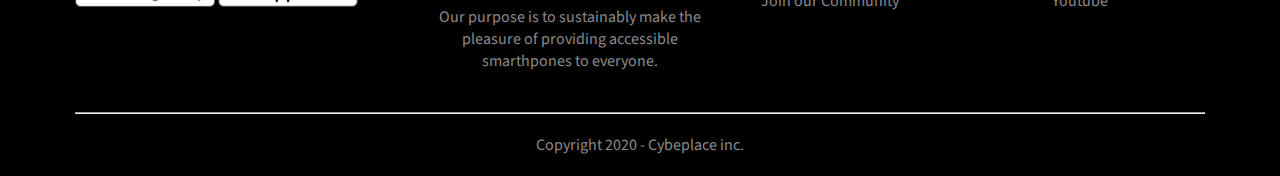
<file: Productmgt.html>
<!DOCTYPE html>
<html>

<head>
    <meta charset="UTF-8">
    <meta name="viewport" content="width=device-width, initial-scale=1.0">
    <link rel="preconnect" href="https://fonts.googleapis.com">
    <link rel="preconnect" href="https://fonts.googleapis.com">
    <link rel="preconnect" href="https://fonts.gstatic.com" crossorigin>
    <link href="https://fonts.googleapis.com/css2?family=Source+Sans+Pro:ital,wght@0,300;0,600;0,700;1,400&display=swap"
        rel="stylesheet">
    <link rel="stylesheet" href="https://cdnjs.cloudflare.com/ajax/libs/font-awesome/4.7.0/css/font-awesome.min.css">

    <title>
        All Products - Cyberplace
    </title>

    <link rel="stylesheet" href="style.css">

</head>

<body>

    <!-- Header Section-->


    <div class="container" style="max-width: 1800px;">

        <div class="navbar">
            <div class="logo">
                <a href="index.html"><img src="Images/CPLogoL.png" width="125px" alt="logo.png"></a>
            </div>

            <div class="search" style="text-align: right;">
                <input type="text" class="search-box" placeholder="Search Brand, Product" style="margin-left: 300px">
                <button class="search-btn">Search</button>

                <div class="Admin" style="margin-left: 100px; margin-right:10px;">
                    <H3>Admin</H3>
                    <div>
                        <a href="AdminLogin.html">
                            <H4>Logout</H4>
                        </a>
                    </div>
                </div>

                <img src="Images/User.png" width="30px" height="30px">
            </div>

            <!--  <nav>
                        <ul id="MenuItems">
                            <li><a href="index.html">Home</a></li>
                            <li><a href="products.html">Products</a></li>
                            <li><a href="">About</a></li>
                            <li><a href="">Contact Us</a></li>
                            <li><a href="">Account</a></li>
                        </ul>
                    </nav>
                    <img src="Images/cart icon.png" alt="Cart" width="30px" height="30px">
                    <img src="Images/menu.png" class="menu-icon" onclick="menutoggle()"> -->
        </div>

       

    </div>
    <div style="text-align: center; padding-top: 50px;">
        <h1>Product Management</h1>
    </div>


    <!-- All Products -->
    <div class="small-container" style="max-width: 1800px;">

        <div class="row row-2">
            <h2>All Products</h2>
            <button style="margin-left:70%;" class="btn">Add Product</button>
            <select name="" id="">
                <option>Default Sorting</option>
                <option>Sort by Price</option>
                <option>Sort by Brand</option>
                <option>Sort by Rating</option>
                <option>Sort by Category</option>
            </select>
        </div>

        <div class="row">

            <div class="col-4 pcol">
                <img class="resize" src="Images/FeaturedP1.png" alt="Product1">
                <h4>Vivo X70 </h4>

                <p>25,000php</p>

                <div class="rating">
                    <!-- <i class="fa fa-star"></i>
                        <i class="fa fa-star"></i>
                        <i class="fa fa-star"></i>
                        <i class="fa fa-star"></i>
                        <i class="fa fa-star-half-o"></i> -->
                    <button class="btn">Delete</button>
                    <button class="btn">Update</button>
                </div>

            </div>

            <div class="col-4 pcol">
                <img class="resize" src="Images/FeaturedP1.png" alt="Product1">
                <h4>Vivo X70 </h4>

                <p>25,000php</p>

                <div class="rating">
                    <!-- <i class="fa fa-star"></i>
                        <i class="fa fa-star"></i>
                        <i class="fa fa-star"></i>
                        <i class="fa fa-star"></i>
                        <i class="fa fa-star-half-o"></i> -->
                    <button class="btn">Delete</button>
                    <button class="btn">Update</button>
                </div>

            </div>
            <div class="col-4 pcol">
                <img class="resize" src="Images/FeaturedP2.png" alt="Product1">
                <h4>Samsung A53</h4>
                <p>25,000php</p>

                <div class="rating">
                    <!-- <i class="fa fa-star"></i>
                        <i class="fa fa-star"></i>
                        <i class="fa fa-star"></i>
                        <i class="fa fa-star"></i>
                        <i class="fa fa-star-half-o"></i> -->
                    <button class="btn">Delete</button>
                    <button class="btn">Update</button>
                </div>

            </div>
            <div class="col-4 pcol">
                <a href="product-details.html"><img class="resize" src="Images/FeaturedP3.jpg" alt="Product1"></a>
                <h4>Iphone SE (2020)</h4>

                <p>25,000php</p>

                <div class="rating">
                    <!-- <i class="fa fa-star"></i>
                        <i class="fa fa-star"></i>
                        <i class="fa fa-star"></i>
                        <i class="fa fa-star"></i>
                        <i class="fa fa-star-half-o"></i> -->
                    <button class="btn">Delete</button>
                    <button class="btn">Update</button>
                </div>
            </div>
        </div>

        <div class="row">
            <div class="col-4 pcol">
                <img class="resize" src="Images/Latest1.jpg" alt="Product1">
                <h4>Vivo X70 Pro</h4>

                <p>25,000php</p>

                <div class="rating">
                    <!-- <i class="fa fa-star"></i>
                        <i class="fa fa-star"></i>
                        <i class="fa fa-star"></i>
                        <i class="fa fa-star"></i>
                        <i class="fa fa-star-half-o"></i> -->
                    <button class="btn">Delete</button>
                    <button class="btn">Update</button>
                </div>
                
            </div>
            <div class="col-4 pcol">
                <img class="resize" src="Images/Latest2.jpg" alt="Product1">
                <h4>Samsung Z-Fold</h4>
                
                <p>25,000php</p>
                
                <div class="rating">
                    <!-- <i class="fa fa-star"></i>
                        <i class="fa fa-star"></i>
                        <i class="fa fa-star"></i>
                        <i class="fa fa-star"></i>
                        <i class="fa fa-star-half-o"></i> -->
                    <button class="btn">Delete</button>
                    <button class="btn">Update</button>
                </div>
            </div>
            <div class="col-4 pcol">
                <img class="resize" src="Images/Latest3.jpg" alt="Product1">
                <h4>Iphone 13 Pro Max</h4>
                
                <p>25,000php</p>
                
                <div class="rating">
                    <!-- <i class="fa fa-star"></i>
                        <i class="fa fa-star"></i>
                        <i class="fa fa-star"></i>
                        <i class="fa fa-star"></i>
                        <i class="fa fa-star-half-o"></i> -->
                    <button class="btn">Delete</button>
                    <button class="btn">Update</button>
                </div>
            </div>
            <div class="col-4 pcol" style="height: 381.11px;">
                <img class="resize" src="Images/Latest4.jpg" alt="Product1">
                <h4>Huawei P50 Pro</h4>
                
                <p>25,000php</p>
                
                <div class="rating">
                    <!-- <i class="fa fa-star"></i>
                        <i class="fa fa-star"></i>
                        <i class="fa fa-star"></i>
                        <i class="fa fa-star"></i>
                        <i class="fa fa-star-half-o"></i> -->
                    <button class="btn">Delete</button>
                    <button class="btn">Update</button>
                </div>
            </div>
<!-- cut here-->
        </div>
<div class="row">

    <div class="col-4 pcol" style="height: 381.11px;">
        <img class="resize" src="Images/FeaturedP4.jpg" alt="Product1">
        <h4>Huawei Mate 20 Pro</h4>
        
        <p>25,000php</p>
                
        <div class="rating">
            <!-- <i class="fa fa-star"></i>
                    <i class="fa fa-star"></i>
                    <i class="fa fa-star"></i>
                    <i class="fa fa-star"></i>
                    <i class="fa fa-star-half-o"></i> -->
            <button class="btn">Delete</button>
            <button class="btn">Update</button>
        </div>

    </div>

    <div class="col-4 pcol">
        <img class="resize" src="Images/FeaturedP3.jpg" alt="Product1">
        <h4>Iphone SE (2020)</h4>
        
        <p>25,000php</p>
                
        <div class="rating">
            <!-- <i class="fa fa-star"></i>
                    <i class="fa fa-star"></i>
                    <i class="fa fa-star"></i>
                    <i class="fa fa-star"></i>
                    <i class="fa fa-star-half-o"></i> -->
            <button class="btn">Delete</button>
            <button class="btn">Update</button>
        </div>

    </div>
</div>

        <div class="page-btn">
            <span>1</span>
            <span>2</span>
            <span>3</span>
            <span>&#8594;</span>
        </div>

    </div>

    <!--Footer-->

    <div class="footer">
        <div class="container">
            <div class="row">
                <div class="footer-col-1">
                    <h3>Download Our App</h3>
                    <p>Download App for Android and IOS</p>
                    <div class="app-logo">
                        <img src="Images/play-store.png">
                        <img src="Images/app-store.png">
                    </div>
                </div>

                <div class="footer-col-2">
                    <img src="Images/CPLogoS.png">
                    <p>Our purpose is to sustainably make the pleasure of
                        providing accessible smarthpones to everyone.
                    </p>
                </div>

                <div class="footer-col-3">
                    <h3>Useful Links</h3>
                    <ul>
                        <li>Coupons</li>
                        <li>Blog Post</li>
                        <li>Return Policy</li>
                        <li>Join our Community</li>
                    </ul>
                </div>

                <div class="footer-col-4">
                    <h3>Follow us</h3>
                    <ul>
                        <li>Facebook</li>
                        <li>Twitter</li>
                        <li>Instagram</li>
                        <li>Youtube</li>
                    </ul>
                </div>

            </div>
            <hr>
            <p class="copyright">Copyright 2020 - Cybeplace inc.</p>
        </div>
    </div>
    <!-- JS for Toggle Menu-->
    <script>
        var MenuItems = document.getElementById("MenuItems");
        MenuItems.style.maxHeight = "0px";

        function menutoggle() {
            if (MenuItems.style.maxHeight == "0px") {
                MenuItems.style.maxHeight = "200px";
            } else {
                MenuItems.style.maxHeight = "0px";
            }
        }
    </script>
</body>

</html>


<!-- Changes

    .small-container >> Max width = 1800px;
    .container >> Max width = 1800px;
    div class search >> Input type text >> Margin-left:    1200px;

-->
</file>
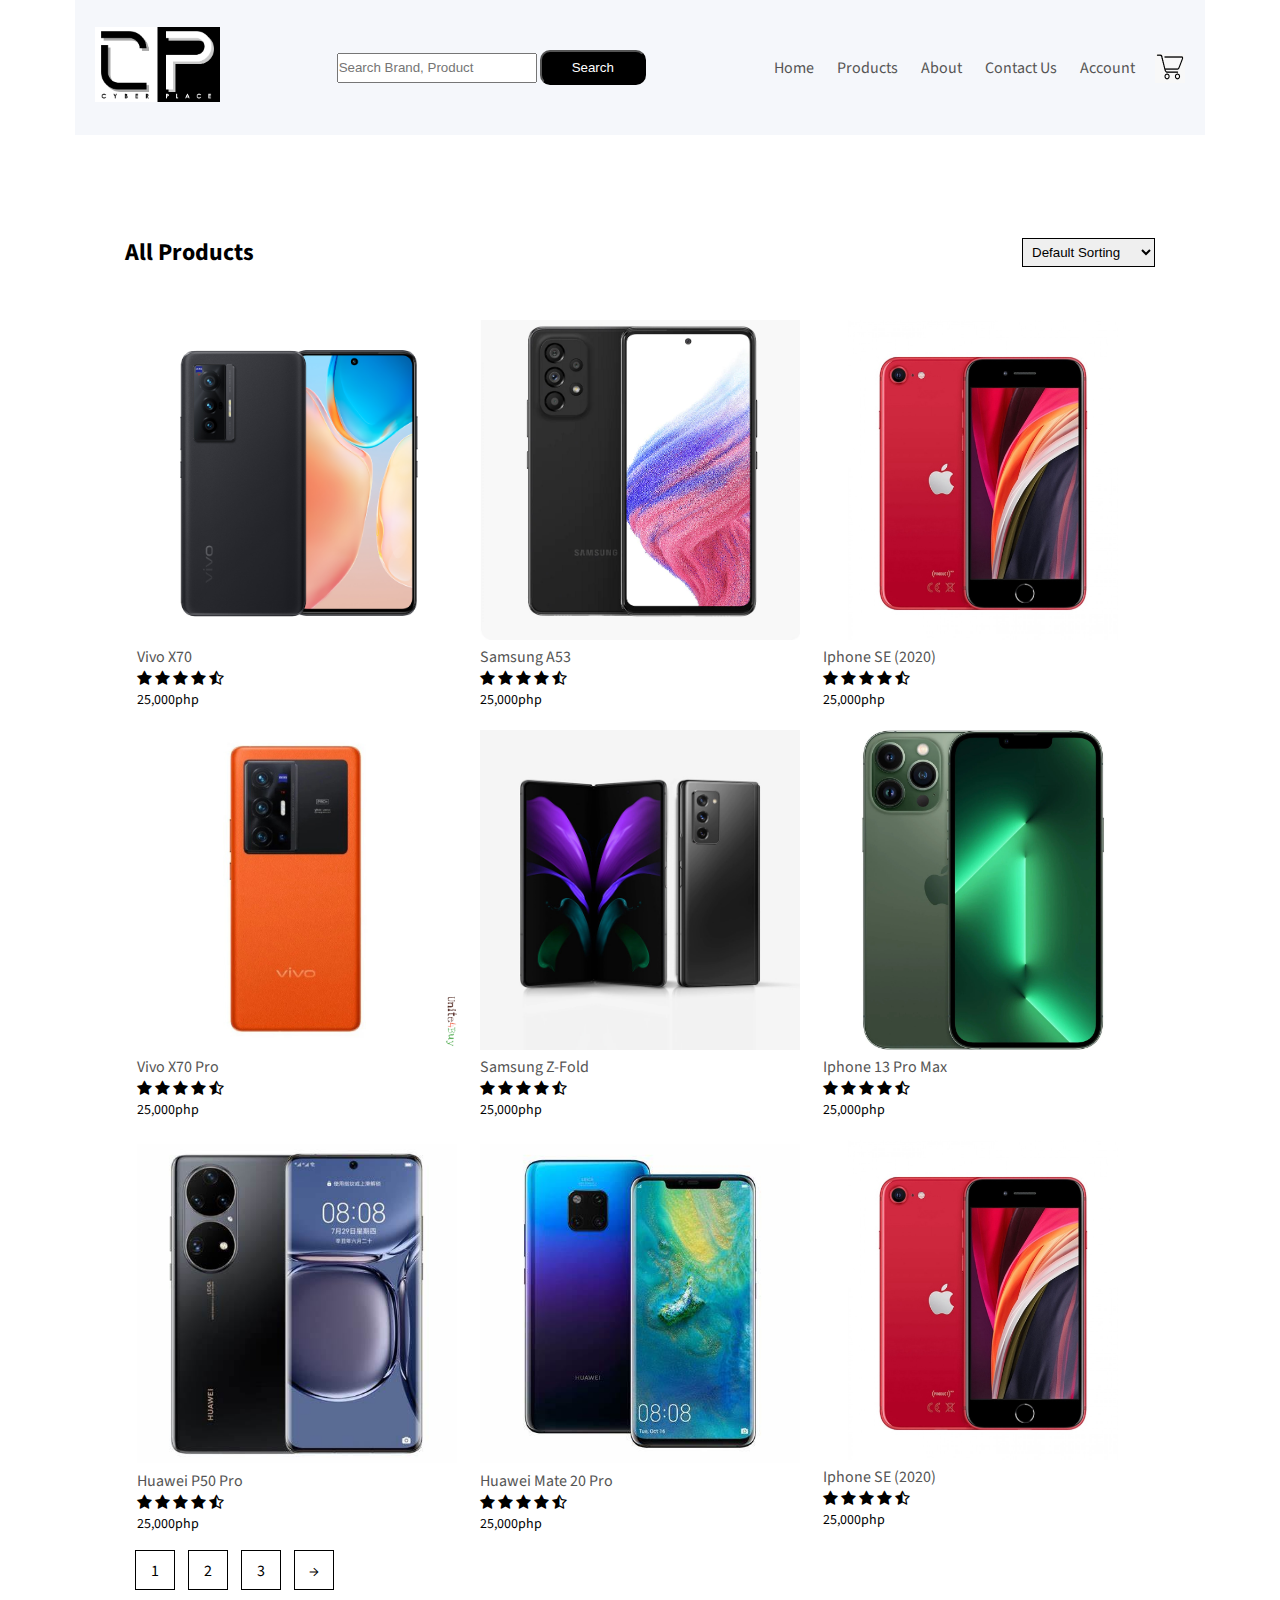
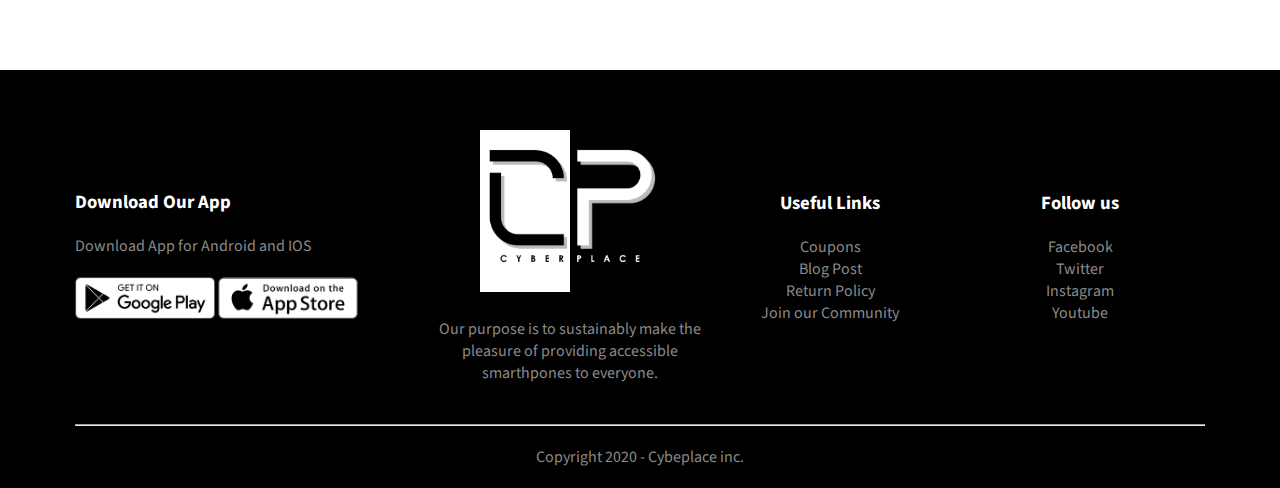
<file: products.html>
<!DOCTYPE html>
<html>
    <head>
        <meta charset="UTF-8">
        <meta name="viewport" content="width=device-width, initial-scale=1.0">
        <link rel="preconnect" href="https://fonts.googleapis.com">
        <link rel="preconnect" href="https://fonts.googleapis.com">
        <link rel="preconnect" href="https://fonts.gstatic.com" crossorigin>
        <link href="https://fonts.googleapis.com/css2?family=Source+Sans+Pro:ital,wght@0,300;0,600;0,700;1,400&display=swap" rel="stylesheet">
        <link rel="stylesheet" href="https://cdnjs.cloudflare.com/ajax/libs/font-awesome/4.7.0/css/font-awesome.min.css">

        <title>
            All Products - Cyberplace
        </title>

        <link rel="stylesheet" href="style.css">

    </head>

    <body>

<!-- Header Section-->


            <div class="container">
    
                <div class="navbar">
                    <div class="logo">
                       <a href="index.html"><img src="Images/CPLogoL.png" width="125px" alt="logo.png"></a> 
                    </div>
            
                    <div class="search">
                        <input type="text" class="search-box" placeholder="Search Brand, Product">
                        <button class="search-btn">Search</button>
                    </div>
            
                    <nav>
                        <ul id="MenuItems">
                            <li><a href="index.html">Home</a></li>
                            <li><a href="products.html">Products</a></li>
                            <li><a href="">About</a></li>
                            <li><a href="">Contact Us</a></li>
                            <li><a href="">Account</a></li>
                        </ul>
                    </nav>
                    <img src="Images/cart icon.png" alt="Cart" width="30px" height="30px">
                    <img src="Images/menu.png" class="menu-icon" onclick="menutoggle()">
                </div> 

         </div>

        <!-- All Products -->
        <div class="small-container">
          
            <div class="row row-2">
                <h2>All Products</h2>
                <select name="" id="">
                    <option>Default Sorting</option>
                    <option>Sort by Price</option>
                    <option>Sort by Brand</option>
                    <option>Sort by Rating</option>
                    <option>Sort by Category</option>
                </select>
            </div>

            <div class="row">
                <div class="col-4 pcol"> 
                    <img class ="resize" src="Images/FeaturedP1.png" alt="Product1">
                    <h4>Vivo X70 </h4>
                    <div class="rating">
                        <i class="fa fa-star"></i>
                        <i class="fa fa-star"></i>
                        <i class="fa fa-star"></i>
                        <i class="fa fa-star"></i>
                        <i class="fa fa-star-half-o"></i>
                    </div>
                    <p>25,000php</p>
                </div>
                <div class="col-4 pcol">
                    <img class ="resize" src="Images/FeaturedP2.png" alt="Product1">
                    <h4>Samsung A53</h4>
                    <div class="rating">
                        <i class="fa fa-star"></i>
                        <i class="fa fa-star"></i>
                        <i class="fa fa-star"></i>
                        <i class="fa fa-star"></i>
                        <i class="fa fa-star-half-o"></i>
                    </div>
                    <p>25,000php</p>
                </div>
                <div class="col-4 pcol">
                    <a href="product-details.html"><img class ="resize" src="Images/FeaturedP3.jpg" alt="Product1"></a>
                    <h4>Iphone SE (2020)</h4>
                    <div class="rating">
                        <i class="fa fa-star"></i>
                        <i class="fa fa-star"></i>
                        <i class="fa fa-star"></i>
                        <i class="fa fa-star"></i>
                        <i class="fa fa-star-half-o"></i>
                    </div>
                    <p>25,000php</p>
                </div>
            </div>

            <div class="row">
                <div class="col-4 pcol"> 
                    <img class ="resize" src="Images/Latest1.jpg" alt="Product1">
                    <h4>Vivo X70 Pro</h4>
                    <div class="rating">
                        <i class="fa fa-star"></i>
                        <i class="fa fa-star"></i>
                        <i class="fa fa-star"></i>
                        <i class="fa fa-star"></i>
                        <i class="fa fa-star-half-o"></i>
                    </div>
                    <p>25,000php</p>
                </div>
                <div class="col-4 pcol">
                    <img class ="resize" src="Images/Latest2.jpg" alt="Product1">
                    <h4>Samsung Z-Fold</h4>
                    <div class="rating">
                        <i class="fa fa-star"></i>
                        <i class="fa fa-star"></i>
                        <i class="fa fa-star"></i>
                        <i class="fa fa-star"></i>
                        <i class="fa fa-star-half-o"></i>
                    </div>
                    <p>25,000php</p>
                </div>
                <div class="col-4 pcol">
                    <img class ="resize" src="Images/Latest3.jpg" alt="Product1">
                    <h4>Iphone 13 Pro Max</h4>
                    <div class="rating">
                        <i class="fa fa-star"></i>
                        <i class="fa fa-star"></i>
                        <i class="fa fa-star"></i>
                        <i class="fa fa-star"></i>
                        <i class="fa fa-star-half-o"></i>
                    </div>
                    <p>25,000php</p>
                </div>
                <div class="col-4 pcol" style="height: 381.11px;">
                    <img class ="resize" src="Images/Latest4.jpg" alt="Product1">
                    <h4>Huawei P50 Pro</h4>
                    <div class="rating">
                        <i class="fa fa-star"></i>
                        <i class="fa fa-star"></i>
                        <i class="fa fa-star"></i>
                        <i class="fa fa-star"></i>
                        <i class="fa fa-star-half-o"></i>
                    </div>
                    <p style="margin-bottom: 80px;">25,000php</p>
                </div>

                <div class="col-4 pcol" style="height: 381.11px;">
                    <img class ="resize" src="Images/FeaturedP4.jpg" alt="Product1">
                    <h4>Huawei Mate 20 Pro</h4>
                    <div class="rating">
                        <i class="fa fa-star"></i>
                        <i class="fa fa-star"></i>
                        <i class="fa fa-star"></i>
                        <i class="fa fa-star"></i>
                        <i class="fa fa-star-half-o"></i>
                    </div>
                    <p style="margin-bottom: 80px;">25,000php</p>
                </div>

                <div class="col-4 pcol">
                    <img class ="resize" src="Images/FeaturedP3.jpg" alt="Product1">
                    <h4>Iphone SE (2020)</h4>
                    <div class="rating">
                        <i class="fa fa-star"></i>
                        <i class="fa fa-star"></i>
                        <i class="fa fa-star"></i>
                        <i class="fa fa-star"></i>
                        <i class="fa fa-star-half-o"></i>
                    </div>
                    <p>25,000php</p>
                </div>

            </div>

            <div class="page-btn">
                <span>1</span>
                <span>2</span>
                <span>3</span>
                <span>&#8594;</span>
            </div>

        </div>

<!--Footer-->

            <div class="footer">
                <div class="container">
                    <div class="row">
                        <div class="footer-col-1">
                            <h3>Download Our App</h3>
                            <p>Download App for Android and IOS</p>
                            <div class="app-logo">
                                <img src="Images/play-store.png">
                                <img src="Images/app-store.png">
                            </div>
                        </div>

                        <div class="footer-col-2">
                            <img src="Images/CPLogoS.png">
                            <p>Our purpose is to sustainably make the pleasure of 
                                providing accessible smarthpones to everyone.
                            </p>
                        </div>

                        <div class="footer-col-3">
                            <h3>Useful Links</h3>
                            <ul>
                                <li>Coupons</li>
                                <li>Blog Post</li>
                                <li>Return Policy</li>
                                <li>Join our Community</li>
                            </ul>
                        </div>

                        <div class="footer-col-4">
                            <h3>Follow us</h3>
                           <ul>
                               <li>Facebook</li>
                               <li>Twitter</li>
                               <li>Instagram</li>
                               <li>Youtube</li>
                           </ul>
                        </div>

                    </div>
                    <hr>
                    <p class="copyright">Copyright 2020 - Cybeplace inc.</p>
                </div>
            </div>
<!-- JS for Toggle Menu-->
<script>

    var MenuItems = document.getElementById("MenuItems");
    MenuItems.style.maxHeight = "0px";

    function menutoggle(){
        if(MenuItems.style.maxHeight == "0px"){
            MenuItems.style.maxHeight = "200px";
        }
        else{
            MenuItems.style.maxHeight = "0px";
        }
    }

</script>
    </body>
</html>
</file>
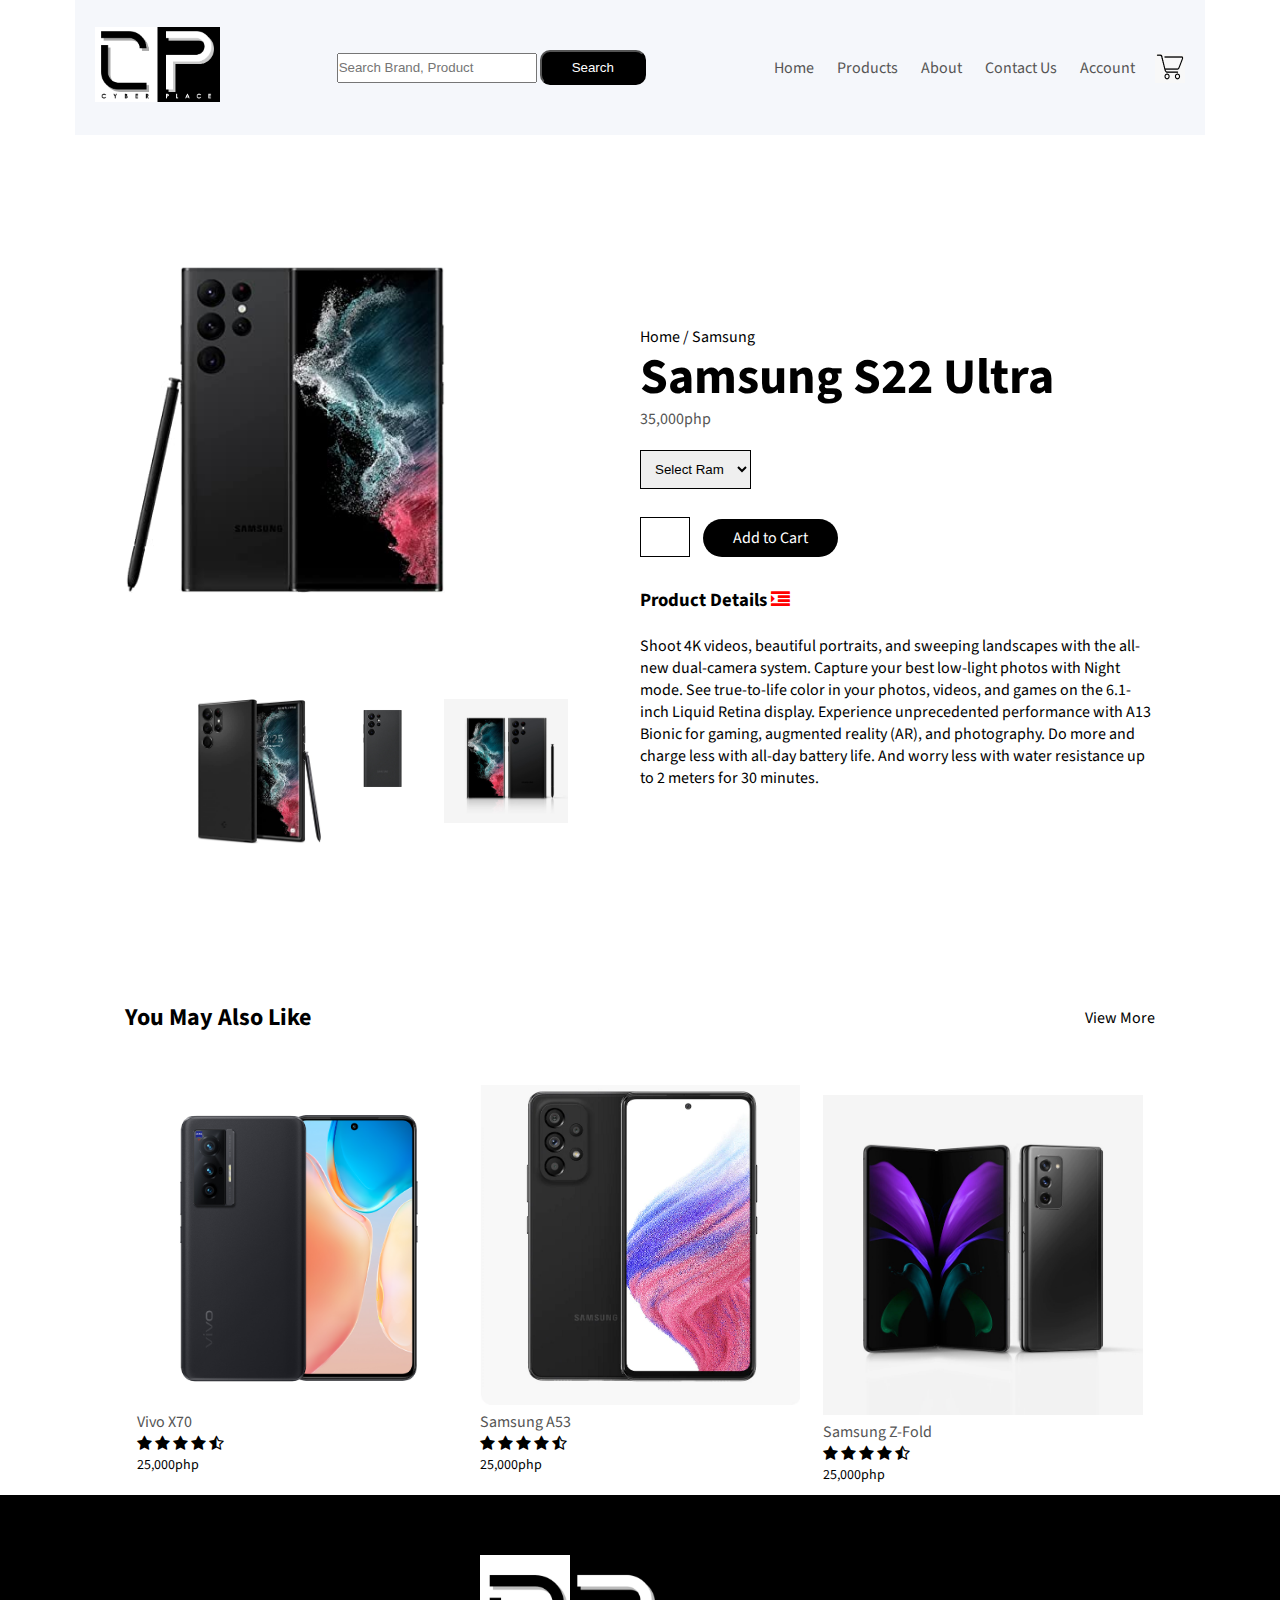
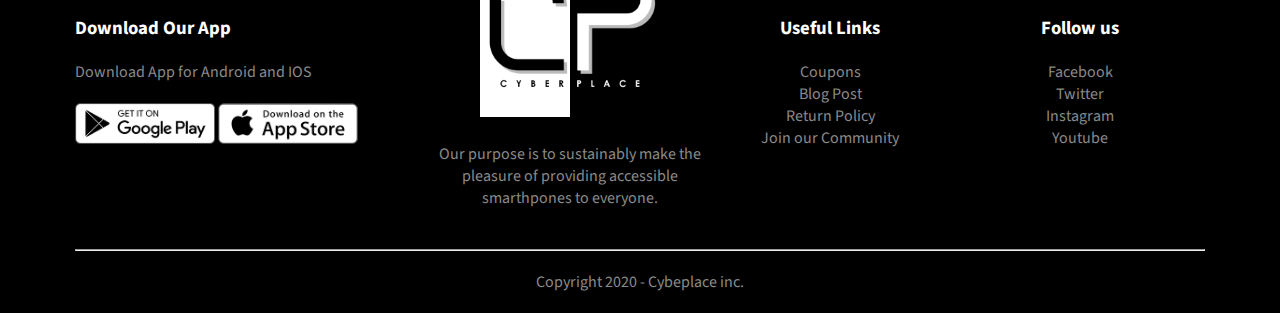
<file: samsunsS22Ultra.html>
<!DOCTYPE html>
<html>
    <head>
        <meta charset="UTF-8">
        <meta name="viewport" content="width=device-width, initial-scale=1.0">
        <link rel="preconnect" href="https://fonts.googleapis.com">
        <link rel="preconnect" href="https://fonts.googleapis.com">
        <link rel="preconnect" href="https://fonts.gstatic.com" crossorigin>
        <link href="https://fonts.googleapis.com/css2?family=Source+Sans+Pro:ital,wght@0,300;0,600;0,700;1,400&display=swap" rel="stylesheet">
        <link rel="stylesheet" href="https://cdnjs.cloudflare.com/ajax/libs/font-awesome/4.7.0/css/font-awesome.min.css">

        <title>
            All Products - Cyberplace
        </title>

        <link rel="stylesheet" href="style.css">

    </head>

    <body>

<!-- Header Section-->


<div class="container">
    
    <div class="navbar">
        <div class="logo">
           <a href="index.html"><img src="Images/CPLogoL.png" width="125px" alt="logo.png"></a> 
        </div>

        <div class="search">
            <input type="text" class="search-box" placeholder="Search Brand, Product">
            <button class="search-btn">Search</button>
        </div>

        <nav>
            <ul id="MenuItems">
                <li><a href="index.html">Home</a></li>
                <li><a href="products.html">Products</a></li>
                <li><a href="">About</a></li>
                <li><a href="">Contact Us</a></li>
                <li><a href="">Account</a></li>
            </ul>
        </nav>
        <img src="Images/cart icon.png" alt="Cart" width="30px" height="30px">
        <img src="Images/menu.png" class="menu-icon" onclick="menutoggle()">
    </div> 

</div>

            <!--Single Product Details-->

            <div class="small-container single-product">
                <div class="row">
                    <div class="col-2">
                        <img src="Images/Exclusive2.jpg" alt="Samsung S22 Ultra" width="100%" id="productImg" class="resize">

                        <div class="small-img-row">
                            <div class="small-img-col">
                                <img src="Images/Samsung S22 Ultra_3.jpg" class ="small-img resize" width="100%">
                            </div>

                            <div class="small-img-col">
                                <img src="Images/Samsung S22 Ultra_5.jpg" class ="small-img resize" width="100%">
                            </div>

                            <div class="small-img-col">
                                <img src="Images/Samsung S22 Ultra_6.jpg" class ="small-img resize" width="100%">
                            </div>
                        </div>
                    </div>

                    <div class="col-2">
                        <p>Home / Samsung</p>
                        <h1>Samsung S22 Ultra</h1>
                        <h4>35,000php</h4>
                        <select>
                            <option>Select Ram</option>
                            <option>64gb</option>
                            <option>128gb</option>
                        </select>
                        <input type="number">
                        <a href="" class="btn">Add to Cart</a>

                        <h3>Product Details  <i class="fa fa-indent"></i></h3>
                        <br>
                        <p>Shoot 4K videos, beautiful portraits, and sweeping landscapes with the 
                            all-new dual-camera system. Capture your best low-light photos with Night mode. 
                            See true-to-life color in your photos, videos, and games on the 6.1-inch Liquid 
                            Retina display. Experience unprecedented performance with A13 Bionic for gaming, 
                            augmented reality (AR), and photography. Do more and charge less with all-day battery life.
                            And worry less with water resistance up to 2 meters for 30 minutes.</p>
                    </div>
                </div>
            </div>
            <!---Title--->
            <div class="small-container">
                <div class="row row-2">
                    <h2>You May Also Like</h2>
                    <p>View More</p>
                </div>
            </div>

        <!--Products-->
        <div class="small-container">

            <div class="row">
                <div class="col-4 pcol"> 
                    <img class ="resize" src="Images/FeaturedP1.png" alt="Product1">
                    <h4>Vivo X70 </h4>
                    <div class="rating">
                        <i class="fa fa-star"></i>
                        <i class="fa fa-star"></i>
                        <i class="fa fa-star"></i>
                        <i class="fa fa-star"></i>
                        <i class="fa fa-star-half-o"></i>
                    </div>
                    <p>25,000php</p>
                </div>
                <div class="col-4 pcol">
                    <img class ="resize" src="Images/FeaturedP2.png" alt="Product1">
                    <h4>Samsung A53</h4>
                    <div class="rating">
                        <i class="fa fa-star"></i>
                        <i class="fa fa-star"></i>
                        <i class="fa fa-star"></i>
                        <i class="fa fa-star"></i>
                        <i class="fa fa-star-half-o"></i>
                    </div>
                    <p>25,000php</p>
                </div>
                <div class="col-4 p-col">
                    <img class ="resize" src="Images/Latest2.jpg" alt="Product1">
                    <h4>Samsung Z-Fold</h4>
                    <div class="rating">
                        <i class="fa fa-star"></i>
                        <i class="fa fa-star"></i>
                        <i class="fa fa-star"></i>
                        <i class="fa fa-star"></i>
                        <i class="fa fa-star-half-o"></i>
                    </div>
                    <p>25,000php</p>
                </div>
            </div>

        </div>

<!--Footer-->

            <div class="footer">
                <div class="container">
                    <div class="row">
                        <div class="footer-col-1">
                            <h3>Download Our App</h3>
                            <p>Download App for Android and IOS</p>
                            <div class="app-logo">
                                <img src="Images/play-store.png">
                                <img src="Images/app-store.png">
                            </div>
                        </div>

                        <div class="footer-col-2">
                            <img src="Images/CPLogoS.png">
                            <p>Our purpose is to sustainably make the pleasure of 
                                providing accessible smarthpones to everyone.
                            </p>
                        </div>

                        <div class="footer-col-3">
                            <h3>Useful Links</h3>
                            <ul>
                                <li>Coupons</li>
                                <li>Blog Post</li>
                                <li>Return Policy</li>
                                <li>Join our Community</li>
                            </ul>
                        </div>

                        <div class="footer-col-4">
                            <h3>Follow us</h3>
                           <ul>
                               <li>Facebook</li>
                               <li>Twitter</li>
                               <li>Instagram</li>
                               <li>Youtube</li>
                           </ul>
                        </div>

                    </div>
                    <hr>
                    <p class="copyright">Copyright 2020 - Cybeplace inc.</p>
                </div>
            </div>
<!-- JS for Toggle Menu-->
<script>

    var MenuItems = document.getElementById("MenuItems");
    MenuItems.style.maxHeight = "0px";

    function menutoggle(){
        if(MenuItems.style.maxHeight == "0px"){
            MenuItems.style.maxHeight = "200px";
        }
        else{
            MenuItems.style.maxHeight = "0px";
        }
    }

</script>

<!--JS For Product Gallery-->
<!-- Ayaw Gumana
<script>
    var productImg = document.getElementById("ProductImg");
    var smallIMG = document.getElementsByClassName("small-img");

    smallIMG[0].onclick = function()
    {
        productImg.src = smallIMG[0].src;
    }
    

</script>
-->

    </body>
</html>
</file>
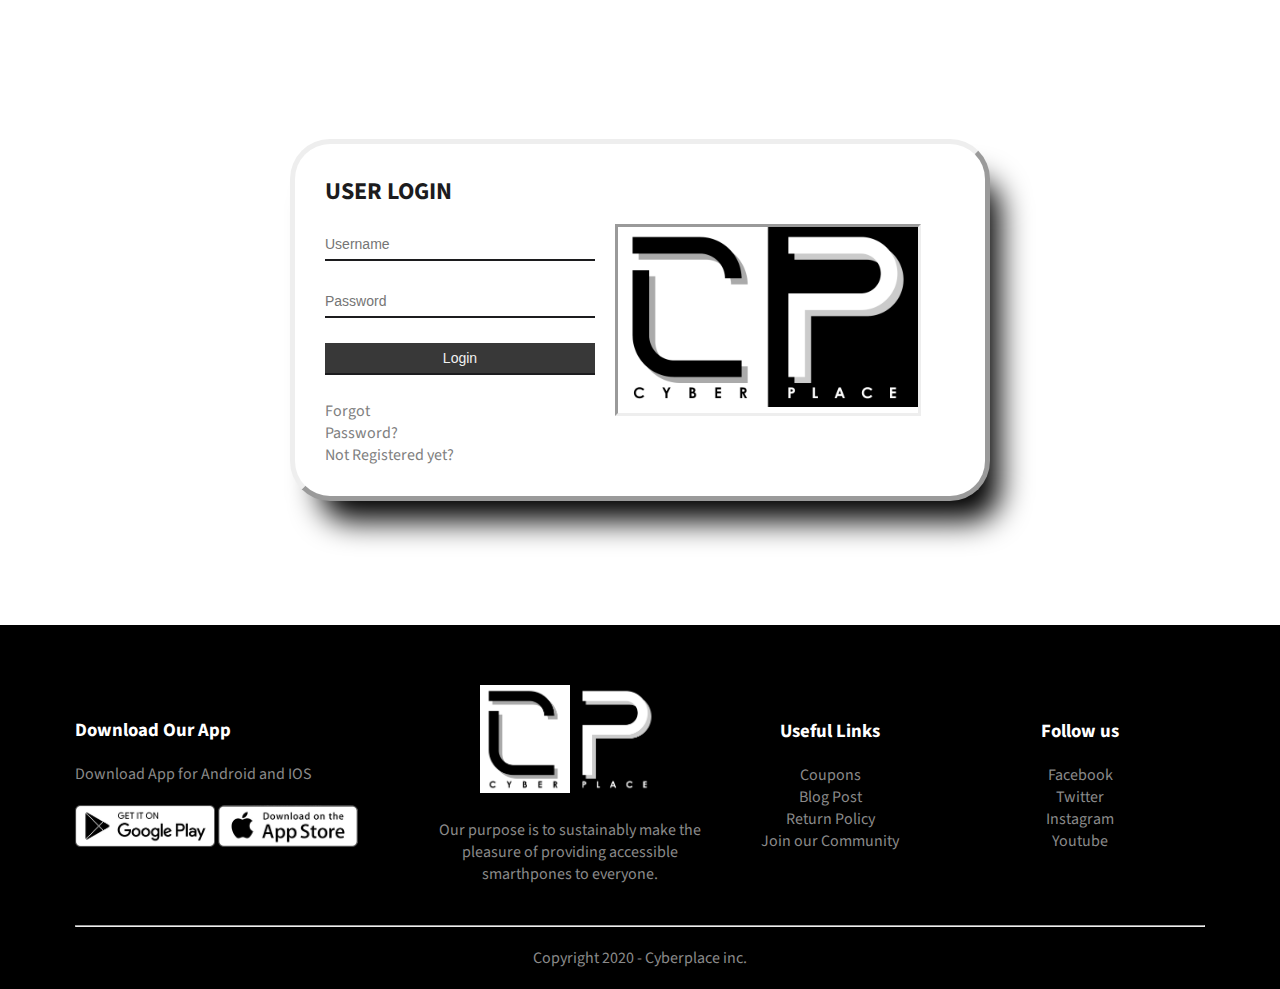
<file: userlogin.html>
<!DOCTYPE html>
<html lang="en">

<head>
    <meta charset="UTF-8">
    <meta http-equiv="X-UA-Compatible" content="IE=edge">
    <meta name="viewport" content="width=device-width, initial-scale=1.0">
    <title>Cyberplace</title>
    <link rel="stylesheet" href="userlogin.css">
    <link href="https://fonts.googleapis.com/css2?family=Source+Sans+Pro:ital,wght@0,300;0,600;0,700;1,400&display=swap" rel="stylesheet">
    <link rel="shortcut icon" type="image/png" href="Images/CPLogoL.png">
</head>

<body>
    <!--Header-->
    <div class="header">


    </div>
    <!--End of Header-->
    <!-- Login Main-->
    <div class="section">

        <div class="container">

            <div class="myform">
                <form>
                    <h2>USER LOGIN</h2>
                    <input type="text" placeholder="Username" required maxlength="32" id="username">
                    <input type="password" placeholder="Password" required id="password">
                    <input type="button" value="Login" id="submit" style="color: #f1f1f1; background: #383838;" required onclick="validate()" />
                    <div class="pass">
                        <a href="">Forgot Password?</a>
                    </div>
                    <div class="signUpLink">
                        <a href="userreg.html">Not Registered yet?</a>

                    </div>

                </form>
            </div>
            <div class="image">
                <img src="Images/CyberplaceLogodapa (2).png">
            </div>
        </div>
    </div>
</body>
<footer>
    <div class="footer">
        <div class="container2">
            <div class="row">
                <div class="footer-col-1">
                    <h3>Download Our App</h3>
                    <p>Download App for Android and IOS</p>
                    <div class="app-logo">
                        <img src="Images/play-store.png">
                        <img src="Images/app-store.png">
                    </div>
                </div>

                <div class="footer-col-2">
                    <img src="Images/CyberplaceLogodapa (2).png">
                    <p>Our purpose is to sustainably make the pleasure of providing accessible smarthpones to everyone.
                    </p>
                </div>

                <div class="footer-col-3">
                    <h3>Useful Links</h3>
                    <ul>
                        <li>Coupons</li>
                        <li>Blog Post</li>
                        <li>Return Policy</li>
                        <li>Join our Community</li>
                    </ul>
                </div>

                <div class="footer-col-4">
                    <h3>Follow us</h3>
                    <ul>
                        <li>Facebook</li>
                        <li>Twitter</li>
                        <li>Instagram</li>
                        <li>Youtube</li>
                    </ul>
                </div>

            </div>
            <hr>
            <p class="copyright">Copyright 2020 - Cyberplace inc.</p>
        </div>
    </div>
</footer>
<script src="userlogin.js">
</script>

</html>
</file>
<file: style.css>
@import "admin.css";
/* @import"adminlog.css"; */

*{
    margin: 0;
    padding: 0;
    box-sizing: border-box;
}

body{
    font-family: 'Source Sans Pro', sans-serif;
}

.navbar{
    display:flex;
    align-items: center;
    padding: 20px;
        position: -webkit-sticky;
        position: sticky;
        top: 0;
        background-color: #f5f7fb;
}

.search{
    flex: 1;
    margin-left: 50px;
    text-align: center;
}

.search-box{
    height: 30px;
    width: 200px;
    /*text-align: center; */
    justify-content: left;
}


.search-btn{

    display: inline-block;
    background: black;
    color: #fff;
    padding: 8px 30px;
    margin: 30px 0;
    border-radius: 10px;
    transition: background 0.5s;

}

.search-btn:hover{
    background: #808080;

}

nav{
    flex:1;
    text-align: right;
}

nav ul{
    display: inline-block;
    list-style-type: none;
}

nav ul li{
    display: inline-block;
    margin-right: 20px;
}

a{
    text-decoration: none;
    color: #555;
}

.container{
    max-width: 1300px;
    margin: auto;
    padding-left: 75px;
    padding-right: 75px;
}

.row{
    display: flex;
    align-items: center;
    flex-wrap: wrap;
    justify-content: space-around;
}

.col-2{
    flex-basis: 50%;
    min-width: 300px;
}

.col-2 img{
    max-width: 100%;
    padding: 50px 0;
}

.col-2  h1{
    font-size: 50px;
    line-height: 60px;
    margin: 25px, 0;
}

.btn{
    display: inline-block;
    background: black;
    color: #fff;
    padding: 8px 30px;
    margin: 30px 0;
    border-radius: 30px;
    transition: background 0.5s;
}

.btn:hover{
    background: #808080;

}

.header{

    background-color: #f5f7fb;
}

.header .row{
    margin-top: 70px;
}

.categories{
    margin: 70px 0;
}

.col-3{
    flex-basis: 30%;
    min-width: 250px;
    margin-bottom: 30px;
}

.col-3 img{
    width: 100%;
}

.small-container{
    max-width: 1080px;
    margin: auto;
    padding-left: 25px;
    padding-right: 25px;
}

.title{
    text-align: center;
    margin: 0 auto 80px;
    position: relative;
    line-height: 60px;
    color: #000;
}

.title::after{

    content: '';
    background: black;
    width: 80px;
    height: 5px;
    border-radius: 5px;
    position: absolute;
    bottom: 0;
    left: 50%;
    transform: translateX(-50%);
    
}

col-4{
    flex-basis: 25%;
    padding: 10px;
    min-width: 20px;
    margin-bottom: 50px;
    object-fit: contain;
    transition: transform 1s;
    text-align: center;
    ;
}

col-4 img{
    width: 100%;
}

img.resize {
    width: 320px; /* you can use % */
    height: auto;
}

h4{
    color:#555;
    font-weight: normal;
}

.col-4 p{
    font-size: 14px;
}

.rating .fa{
    color:black;
}

.col-4:hover{
    transform: translateY(-5px);
}

/*-----Offer----*/

.offer{
    background-color: #f5f7fb;
    margin-top: 80px;
    padding: 30px 0;
}

.col-2 .offer-img{
    padding: 50px;
}

small{
    color: #555;
}

/*Testimonial*/

.testimonial{
    padding-top: 100px;
}

.testimonial .col-3{
    text-align: center;
    padding: 40px 20px;
    box-shadow: 0 0 20px 0 rgba(0,0,0,0.1);
    cursor: pointer;
    transition: transform 0.5s;
    
}

.testimonial .col-3:hover{
    transform: translateY(-10px);
}

.testimonial .col-3 img{
    width: 50px;
    height: 50px;
    margin-top: 20px;
    border-radius: 50%;
}

.fa .fa-quote-left{
    font-size: 34px;
    color: black
}

.col-3 p{
    font-size: 12px;
    margin: 12px 0;
    color: #777;
}

.testimonial .col-3 h3{
    font-weight: 600;
    color: #555;
    font-size: 16px;
}

/*---Brands---*/

.brands{
    margin: 100px auto;
}

.col-5{
    width: 150px;
}

.col-5 img{
    width: 100%;
    cursor: pointer;
    filter: grayscale(100%);
}

.col-5 img:hover{
    filter: grayscale(0%);
}

/*---Footer---*/

.footer{
    background: #000;
    color: #8a8a8a;;
    font: 14px;
    padding: 60px 0 20px;

}

.footer p{
    color: #8a8a8a;
}

.footer h3{
    color: #fff;
    margin-bottom: 20px;
}

.footer-col-1, .footer-col-2, .footer-col-3, .footer-col-4{
    min-width: 250px;
    margin-bottom: 20px;
}

.footer-col-1{
    flex-basis: 30%;
}

.footer-col-2{
    flex: 1;
    text-align: center;
    margin-left: 20px;
}

.footer-col-2 img{
    width: 180px;
    margin-bottom: 20px;
}

.footer-col-3, .footer-col-4{
    flex-basis: 12%;
    text-align: center;
}

ul{
    list-style: none;
}

.app-logo{
    margin-top: 20px;
}

.app-logo img{
    width: 140px;
}

.footer hr{
    border: n;
    background: #b5b5b5;
    height: 1px;
    margin: 20px 0;
}

.copyright{
    text-align: center;
}

.menu-icon{
    width: 28px;
    margin-left: 20px;
    display: none;
}

/*---- media query for media ----*/

@media only screen and (max-width: 800px){
    nav ul{
        position: absolute;
        top: 70px;
        left: 0;
        background: #333;
        width: 100%;
        overflow: hidden;
        transition: max-height 0.5s;
    }

    nav ul li{
        display: block;
        margin-right: 50px;
        margin-top: 10px;
        margin-bottom: 10px;
    }

    nav ul li a{
        color: #fff;
    }

    .menu-icon{
        display: block;
        cursor: pointer;
    }

}

/* All products */

.row-2{
    justify-content: space-between;
    margin: 100px auto 50px;
}

select{
    border: 1px solid #000000;
    padding: 5px;
}
select:focus{
    outline: none;
}

.pcol{
    margin-bottom: 20px;
}

.page-btn{
    margin: 0 auto 80px;

}

.page-btn span{
    display: inline-block;
    border: 1px solid black;
    margin-left: 10px;
    width: 40px;
    height: 40px;
    text-align: center;
    line-height: 40px;
    cursor: pointer;
    
}

.page-btn span:hover{
    background: black;
    color: white;
}

/* -- Single Product Details -- */

.single-product{
    margin-top: 80px;

}

.single-product col-2 img{
    padding: 0;
}

.single-product col-2{
    padding: 20px;
}

.single-product col-2 h4{
    margin: 20px 0;
    font-size: 22px;
    font-weight: bold;
}

.single-product select{
    display: block;
    padding: 10px;
    margin-top: 20px;
}

.single-product input{
    width: 50px;
    height: 40px;
    padding-left: 10px;
    font-size: 20px;
    margin-right: 10px;
    border: 1px solid black;
}

input:focus{
    outline: none;
}

.fa-indent{
    color: red;
}

.small-img-row{
    display: flex;
    justify-content:center;
}

.small-img-col{
    flex-basis: 24%;
    cursor: pointer;
}


/* media query of less than 600px */

@media only screen and (max-width: 600px){

    .row{
        text-align: center;
    }
    .col-2, .col-3, .col-4{
        flex-basis: 100%;
    }
    
}
.product-image {
    position: relative;
    width: 100%;
    height: 100%;
    object-fit: cover;
    overflow: hidden;
    margin-bottom:30px;
}

.discount-tag {
    position: absolute;
    background: #fff;
    padding: 5px;
    border-radius: 5px;
    color: #ff7d7d;
    right: 10px;
    top: 10px;
    text-transform: capitalize;
    opacity: 1;
}

.add-to-cart {
    position: absolute;
    bottom: 25%;
    left: 50%;
    transform: translateX(-50%);
    padding: 10px;
    width: 90%;
    text-transform: capitalize;
    border: none;
    outline: none;
    background:#383838;
    color: #fff;
    border-radius: 5px;
    transition: 0.5s;
    cursor: pointer;
    opacity: 0;

}

.show-cart li {
    display: flex;
  }

.col-4:hover .add-to-cart {
    opacity: 1;
}

.add-to-cart:hover {
    background-color: #fff;
    color:#383838;
    
}

.price {
    font-weight: 900;
    font-size: 15px;
    
}

.actual-price {
    margin-left: 20px;
    opacity: 0.5;
    text-decoration: line-through;
    font-size: 15px; 
}
</file>
<file: adminlog.css>
* {
    padding: 0;
    margin: 0;
    box-sizing: border-box;
}

.header {
    width: 100%;
    height: 200px;
}

div.section {
    width: 100%;
    height: 400px;
    margin-bottom: 25px;
}

body {
    background: white;
    font-family: 'Source Sans Pro', sans-serif;
}

div.container {
    position: relative;
    top: 30%;
    left: 50%;
    transform: translate(-50%, -50%);
    display: flex;
    flex-direction: row;
    align-items: center;
    background-color: white;
    padding: 30px;
    border-radius: 40px;
    border-width: thick;
    border-style: outset;
    box-shadow: 20px 30px 30px -10px black;
    max-width: 700px;
}

div.container div.image img {
    width: 300px;
}

div.container div.myform {
    width: 270px;
    margin-right: 20px;
}

div.container .image {
    border-style: inset;
}

div.container div.myform h2 {
    color: #1c1c1e;
    margin-bottom: 20px;
}

div.container div.myform input {
    border: none;
    outline: none;
    border-radius: 0;
    width: 100%;
    border-bottom: 2px solid #1c1c1e;
    margin-bottom: 25px;
    padding: 7px 0;
    font-size: 14px;
}

div.container div.myform button {
    color: white;
    background: #1c1c1e;
    border: none;
    outline: none;
    border-radius: 2px;
    font-size: 14px;
    padding: 5px 12px;
    font-weight: 500;
    cursor: pointer;
    transition: 0.3s;
}

div.container div.myform button:hover {
    color: black;
    background: lightslategray;
    font-size: 15px;
}

.submit {
    color: #f1f1f1;
    background: #383838;
}


/*---Footer---*/

.container2 {
    max-width: 1300px;
    margin: auto;
    padding-left: 75px;
    padding-right: 75px;
}

.row {
    display: flex;
    align-items: center;
    flex-wrap: wrap;
    justify-content: space-around;
}

div.footer {
    background: #000;
    color: #8a8a8a;
    font: 14px;
    padding: 60px 0 20px;
    /* margin-top: 410px; */
}

.footer p {
    color: #8a8a8a;
}

.footer h3 {
    color: #fff;
    margin-bottom: 20px;
}

.footer-col-1,
.footer-col-2,
.footer-col-3,
.footer-col-4 {
    min-width: 250px;
    margin-bottom: 20px;
}

.footer-col-1 {
    flex-basis: 30%;
}

.footer-col-2 {
    flex: 1;
    text-align: center;
    margin-left: 20px;
}

.footer-col-2 img {
    width: 180px;
    margin-bottom: 20px;
}

.footer-col-3,
.footer-col-4 {
    flex-basis: 12%;
    text-align: center;
}

ul {
    list-style: none;
}

.app-logo {
    margin-top: 20px;
}

.app-logo img {
    width: 140px;
}

.footer hr {
    border: n;
    background: #b5b5b5;
    height: 1px;
    margin: 20px 0;
}

.copyright {
    text-align: center;
}

.menu-icon {
    width: 28px;
    margin-left: 20px;
    display: none;
}
</file>
<file: userlogin.css>
* {
    padding: 0;
    margin: 0;
    box-sizing: border-box;
}

.header {
    width: 100%;
    height: 200px;
}

div.section {
    width: 100%;
    height: 400px;
    margin-bottom: 25px;
}

body {
    background: white;
    font-family: 'Source Sans Pro', sans-serif;
}

div.container {
    position: relative;
    top: 30%;
    left: 50%;
    transform: translate(-50%, -50%);
    display: flex;
    flex-direction: row;
    align-items: center;
    background-color: white;
    padding: 30px;
    border-radius: 40px;
    border-width: thick;
    border-style: outset;
    box-shadow: 20px 30px 30px -10px black;
    max-width: 700px;
}

div.container div.image img {
    width: 300px;
}

div.container div.myform {
    width: 270px;
    margin-right: 20px;
}

div.container .image {
    border-style: inset;
}

div.container div.myform h2 {
    color: #1c1c1e;
    margin-bottom: 20px;
}

div.container div.myform input {
    border: none;
    outline: none;
    border-radius: 0;
    width: 100%;
    border-bottom: 2px solid #1c1c1e;
    margin-bottom: 25px;
    padding: 7px 0;
    font-size: 14px;
}

div.container div.myform button {
    color: white;
    background: #1c1c1e;
    border: none;
    outline: none;
    border-radius: 2px;
    font-size: 14px;
    padding: 5px 12px;
    font-weight: 500;
    cursor: pointer;
    transition: 0.3s;
}

div.container div.myform button:hover {
    color: black;
    background: lightslategray;
    font-size: 15px;
}

.submit {
    color: #f1f1f1;
    background: #383838;
}

.pass {
    width: 114px;
    color: #a6a6a6;
    cursor: pointer;
}

.pass a {
    color: gray;
    text-decoration: none;
}

.pass:hover {
    text-decoration: underline;
}

.signUpLink {
    width: 130px;
    font-size: 16px;
    color: #666666;
}

.signUpLink a {
    color: gray;
    text-decoration: none;
}

.signUpLink:hover {
    text-decoration: underline;
}


/*---Footer---*/

.container2 {
    max-width: 1300px;
    margin: auto;
    padding-left: 75px;
    padding-right: 75px;
}

.row {
    display: flex;
    align-items: center;
    flex-wrap: wrap;
    justify-content: space-around;
}

div.footer {
    background: #000;
    color: #8a8a8a;
    font: 14px;
    padding: 60px 0 20px;
    /* margin-top: 410px; */
}

.footer p {
    color: #8a8a8a;
}

.footer h3 {
    color: #fff;
    margin-bottom: 20px;
}

.footer-col-1,
.footer-col-2,
.footer-col-3,
.footer-col-4 {
    min-width: 250px;
    margin-bottom: 20px;
}

.footer-col-1 {
    flex-basis: 30%;
}

.footer-col-2 {
    flex: 1;
    text-align: center;
    margin-left: 20px;
}

.footer-col-2 img {
    width: 180px;
    margin-bottom: 20px;
}

.footer-col-3,
.footer-col-4 {
    flex-basis: 12%;
    text-align: center;
}

ul {
    list-style: none;
}

.app-logo {
    margin-top: 20px;
}

.app-logo img {
    width: 140px;
}

.footer hr {
    border: n;
    background: #b5b5b5;
    height: 1px;
    margin: 20px 0;
}

.copyright {
    text-align: center;
}

.menu-icon {
    width: 28px;
    margin-left: 20px;
    display: none;
}
</file>
